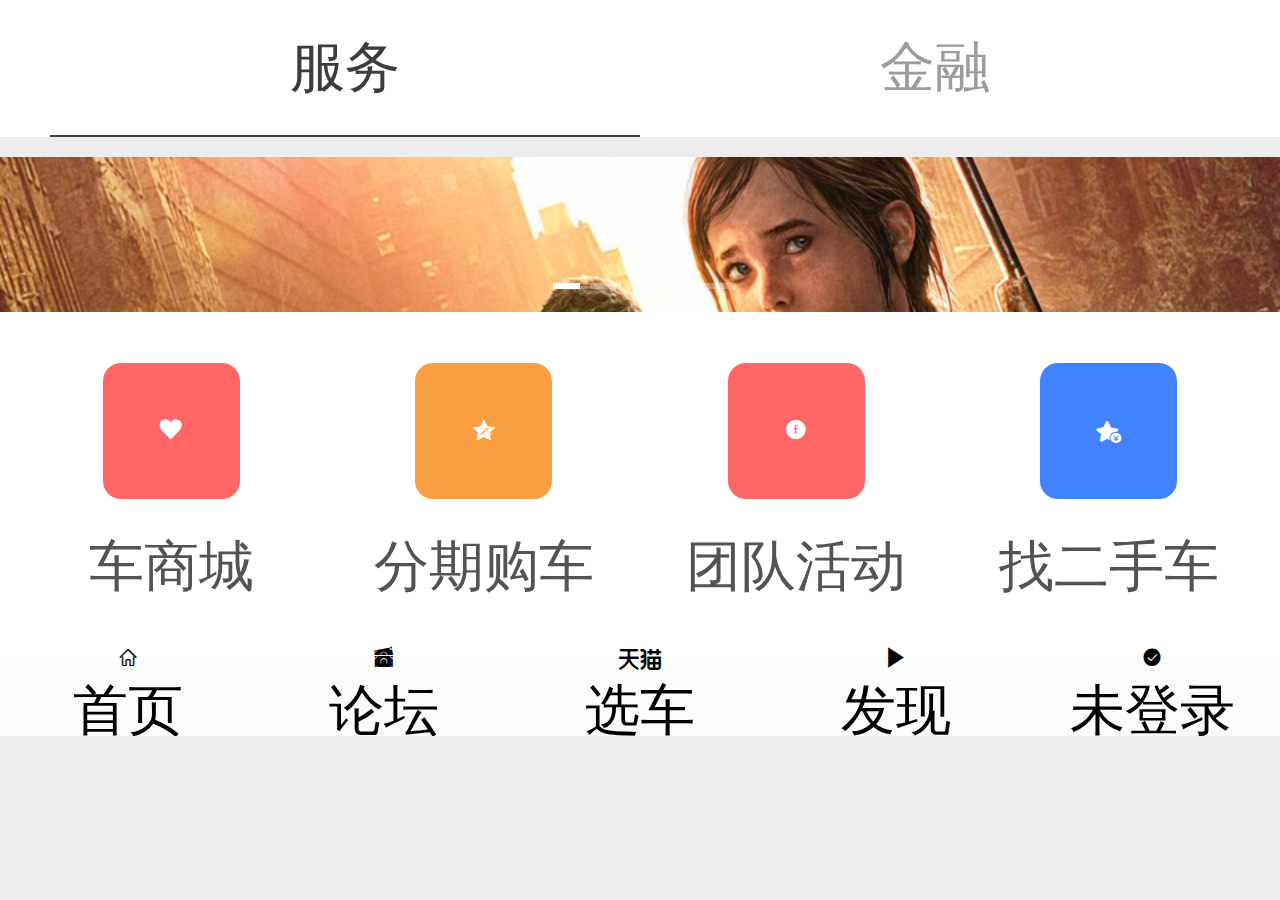
<file: index.html>
<!DOCTYPE html>
<html lang="en">
<head>
    <meta charset="UTF-8" />
    <title>Document</title>
    <meta name="viewport" content="width=device-width, initial-scale=1.0, maximum-scale=1.0, user-scalable=0">
    <meta http-equiv="X-UA-Compatible" content="IE=edge,chrome=1" >
    <meta name="format-detection" content="telephone=no,email=no,adress=no">
    <link rel="stylesheet" href="Content/css/style.css">
    <link rel="stylesheet" href="Content/fonts/iconfont.css">
    <link rel="stylesheet" href="Content/css/swiper-3.3.1.min.css">
</head>
<body ng-app="myApp">
<div class="wrap" ng-controller="tabController">
    <nav>
        <p class="active" ui-sref="all">
            服务
        </p>
        <p ui-sref="out">
            金融
        </p>
    </nav>
        <section>
            <tab><ui-view></ui-view></tab>
        </section>
    <footer>
        <a>
            <i class="icon iconfont icon-shouye"></i>
            <span>首页</span>
        </a>
        <a>
            <i class="icon iconfont icon-qiaquan"></i>
            <span>论坛</span>
        </a>
        <a>
            <i class="icon iconfont icon-tianmao"></i>
            <span>选车</span>
        </a>
        <a>
            <i class="icon iconfont icon-weibiaoti102"></i>
            <span>发现</span>
        </a>
        <a>
            <i class="icon iconfont icon-yibangding"></i>
            <span>未登录</span>
        </a>
    </footer>
</div>
<script src="Script/jquery-1.8.3.min.js"></script>
<script src="Script/angular.js"></script>
<script src="Script/angular-ui-router.js"></script>
<script src="Script/swiper-3.3.1.min.js"></script>
<script src="Script/zepto.min.js"></script>
<script src="Script/iscroll5.js"></script>

<script src="App/app.js"></script>

<script src="App/Servers/baseServer.js"></script>
<script src="App/Servers/tabServer.js"></script>
<script src="App/Controllers/tabcontroller.js"></script>
<script src="App/Directives/tabdirective.js"></script>
<script>
    (function(doc,win){
        var docW=doc.documentElement.clientWidth;
        doc.documentElement.style.fontSize=docW/375*50+"px";
    })(document,window);
</script>
</body>
</html>
</file>
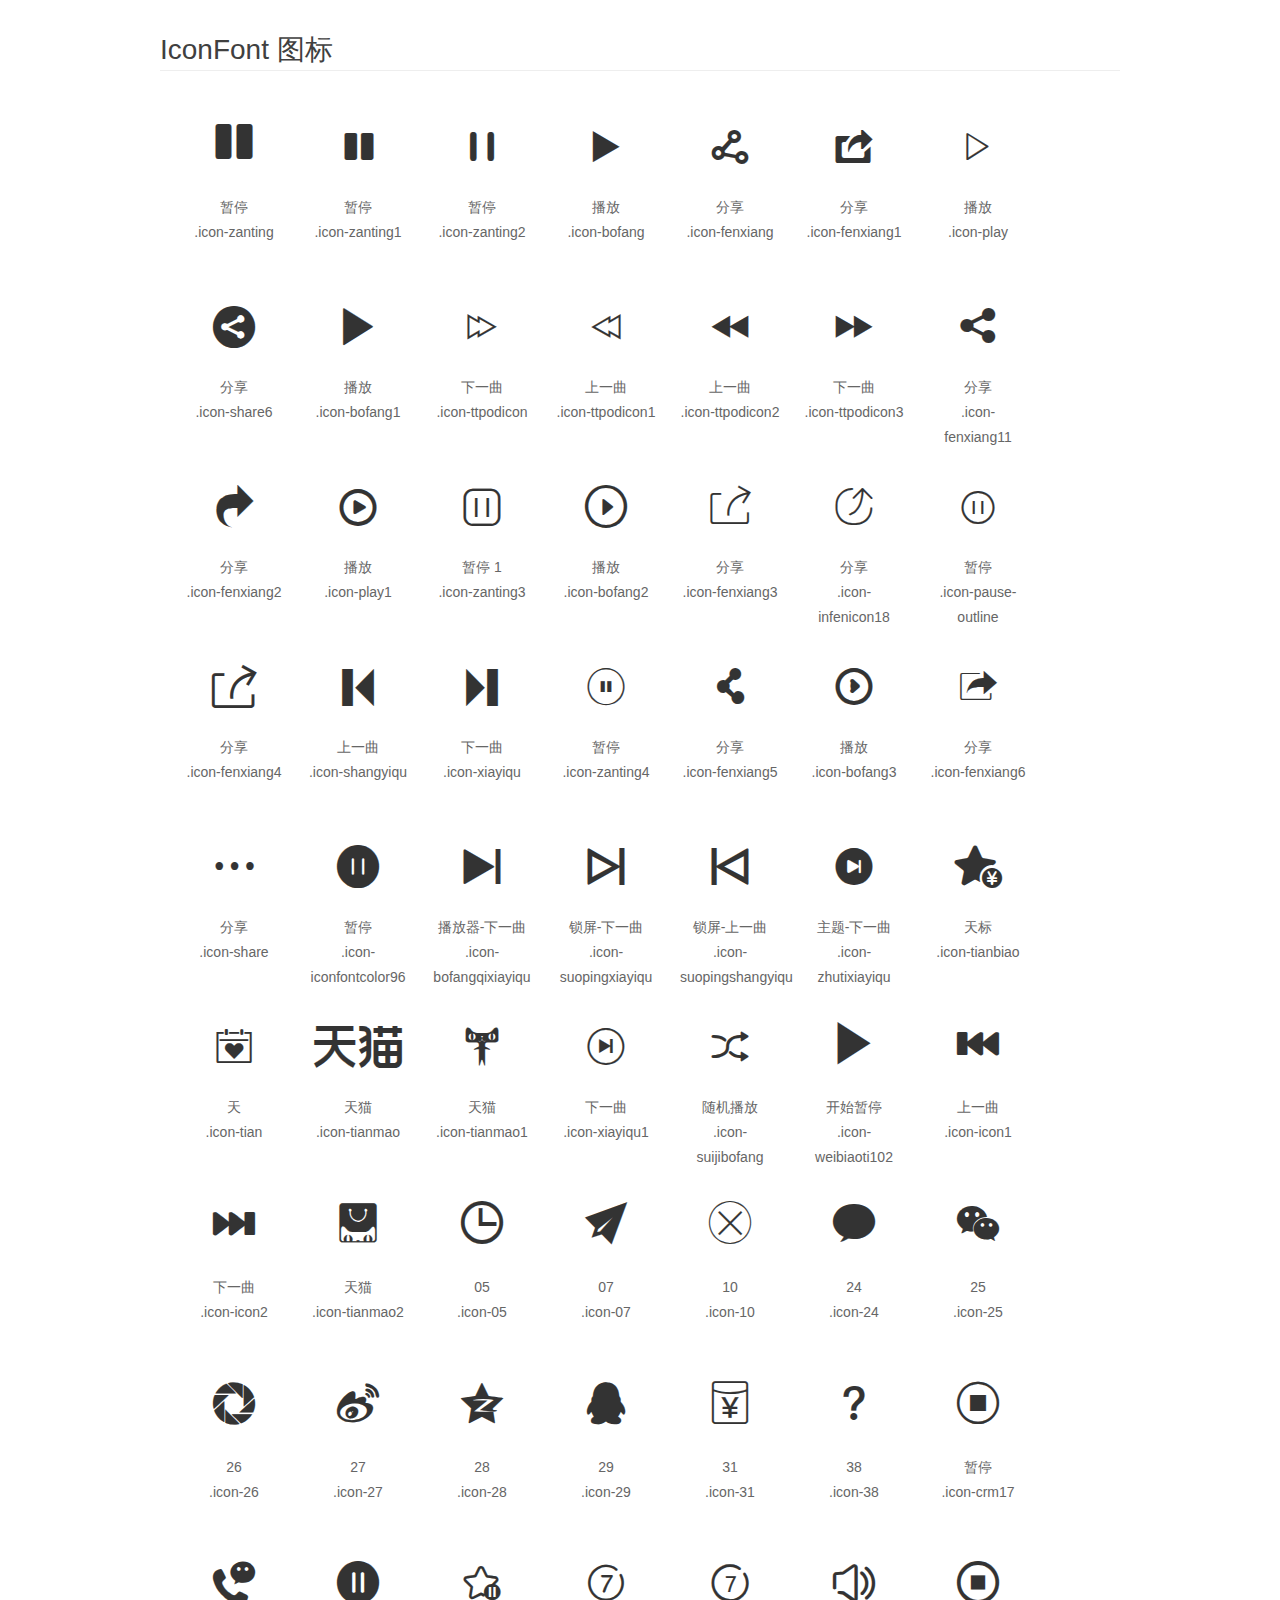
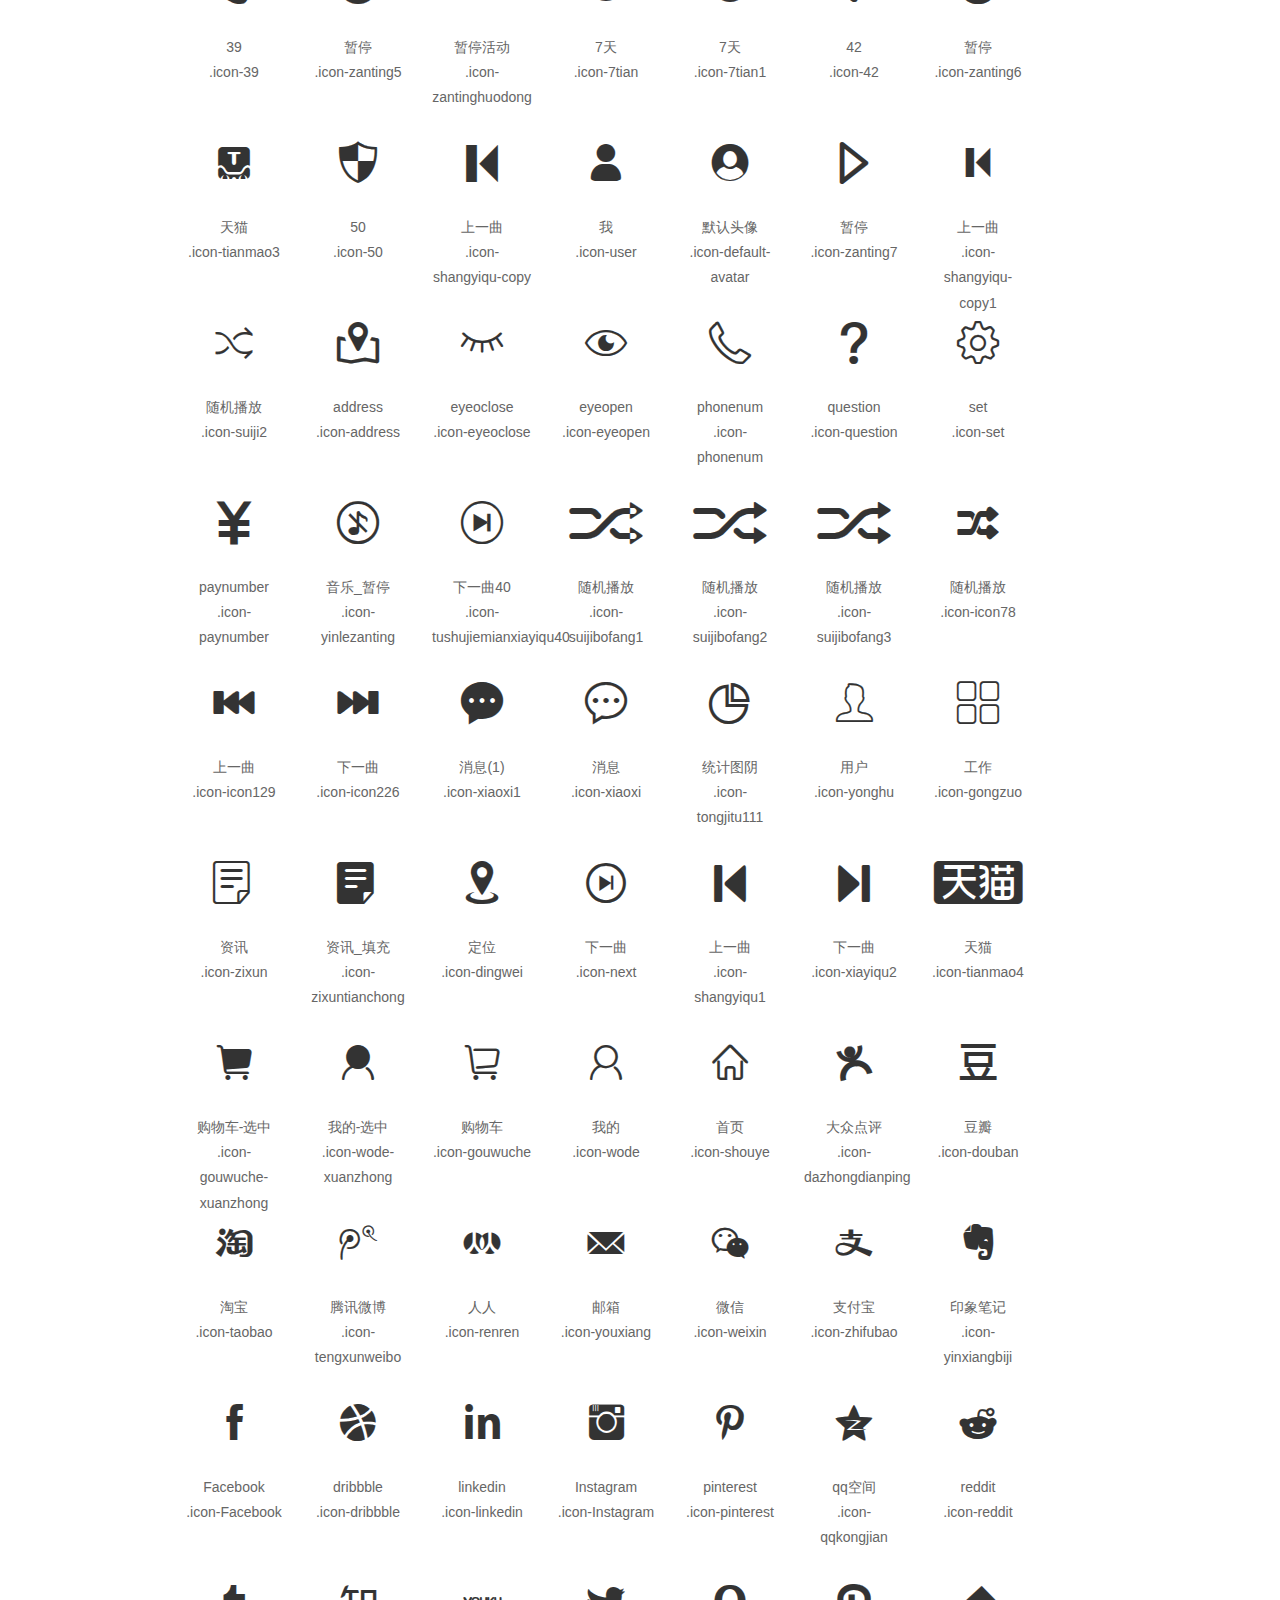
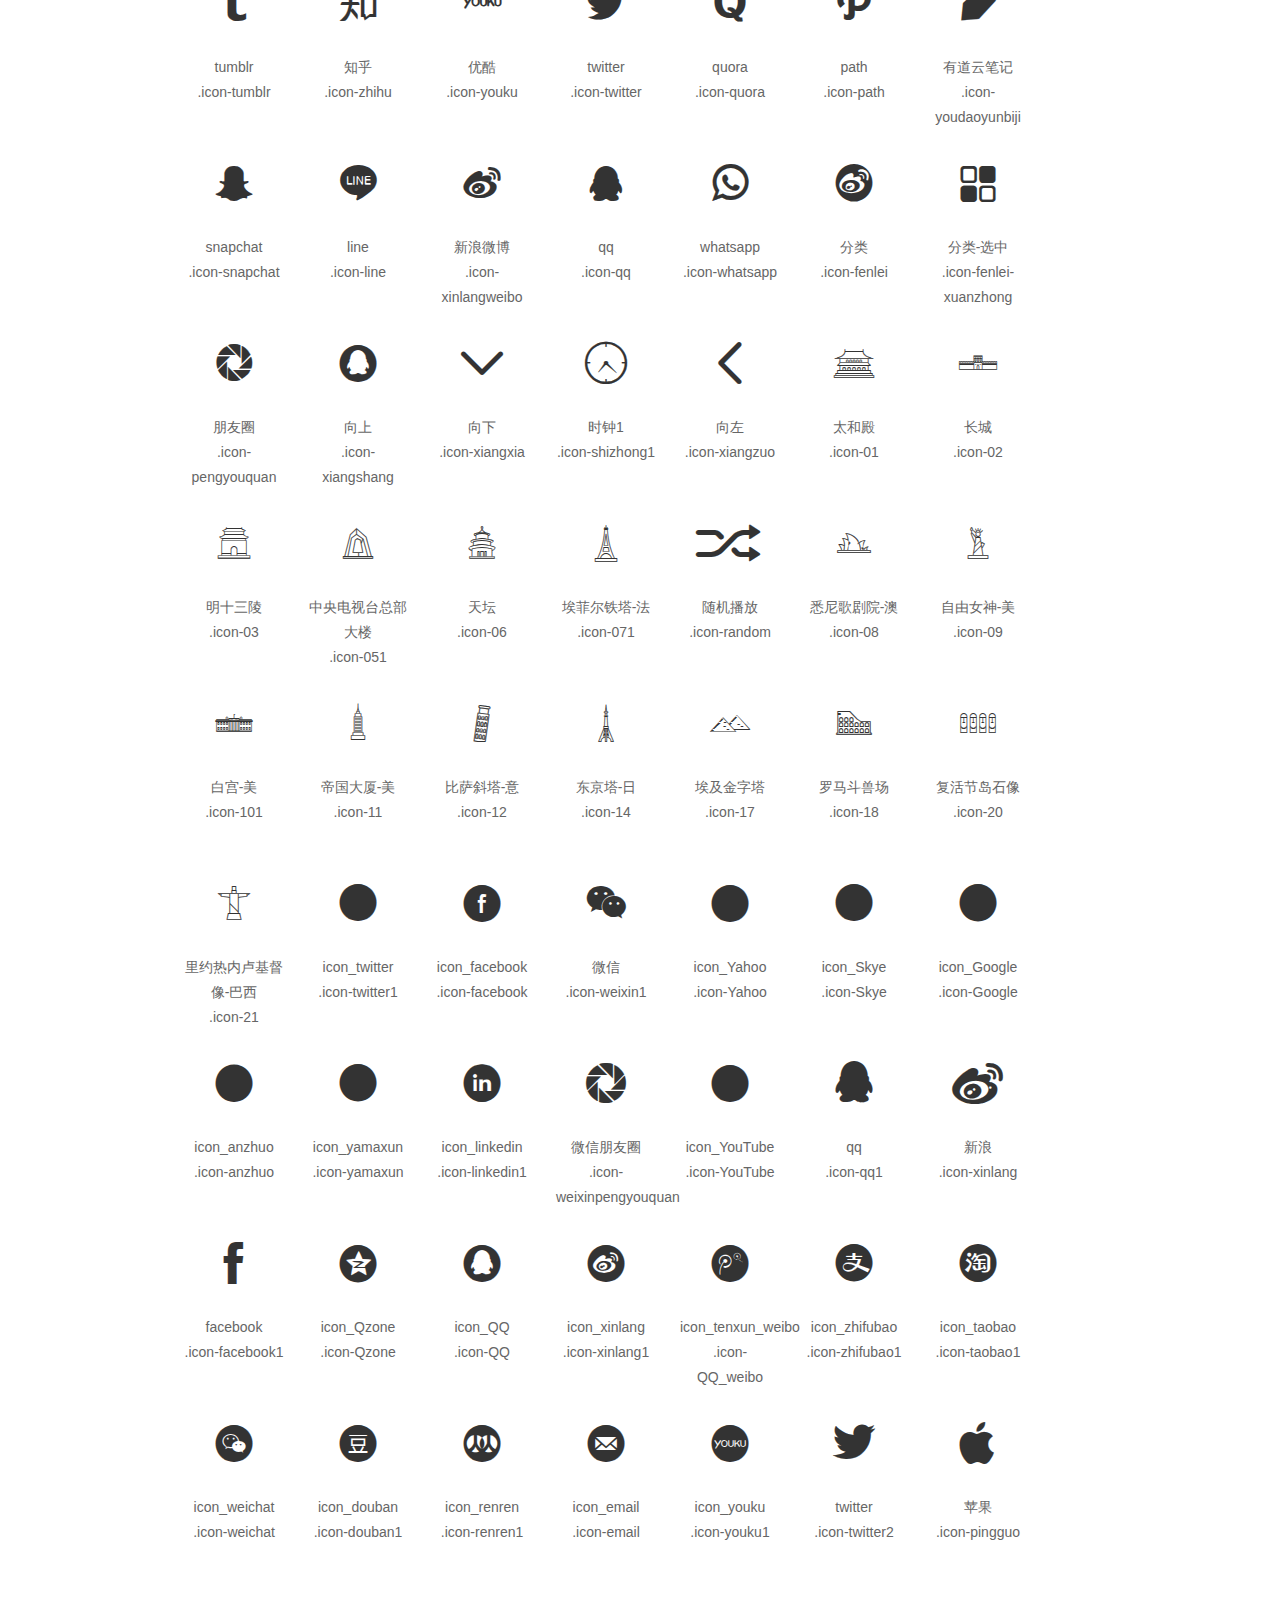
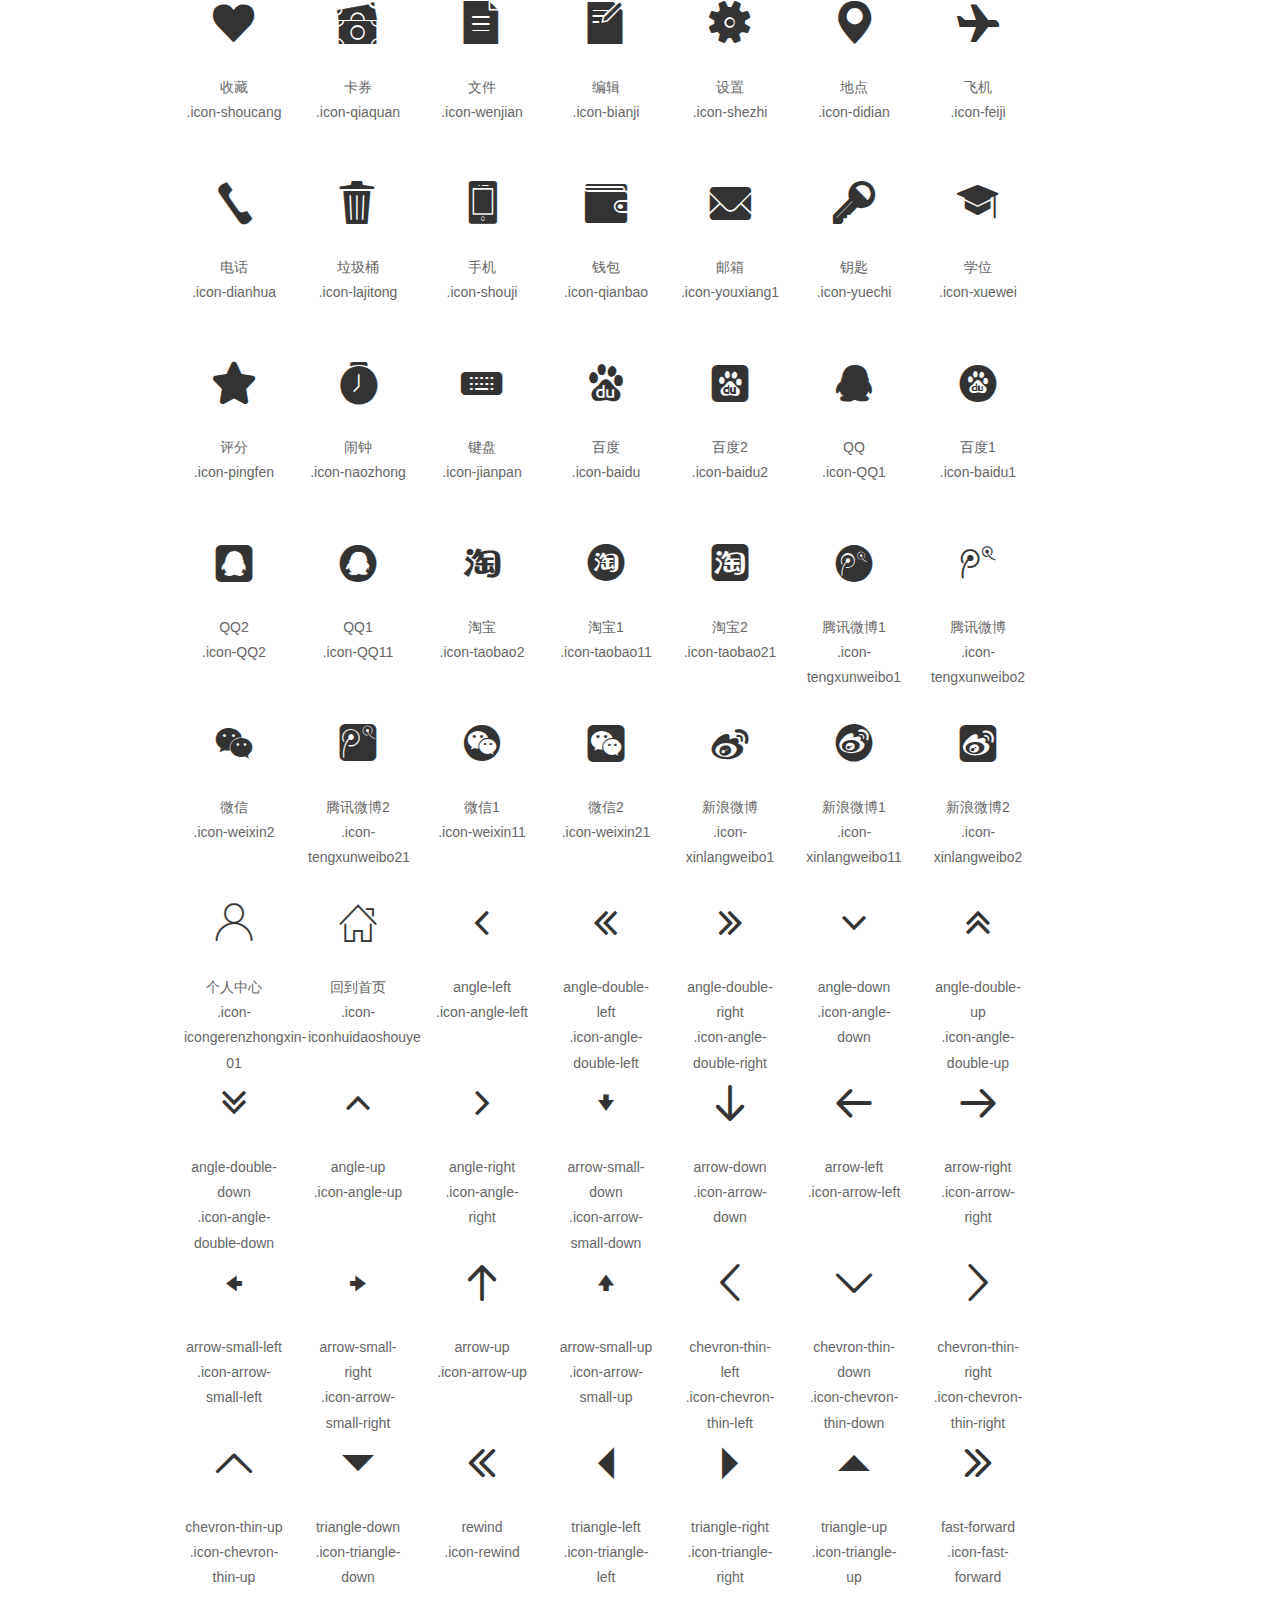
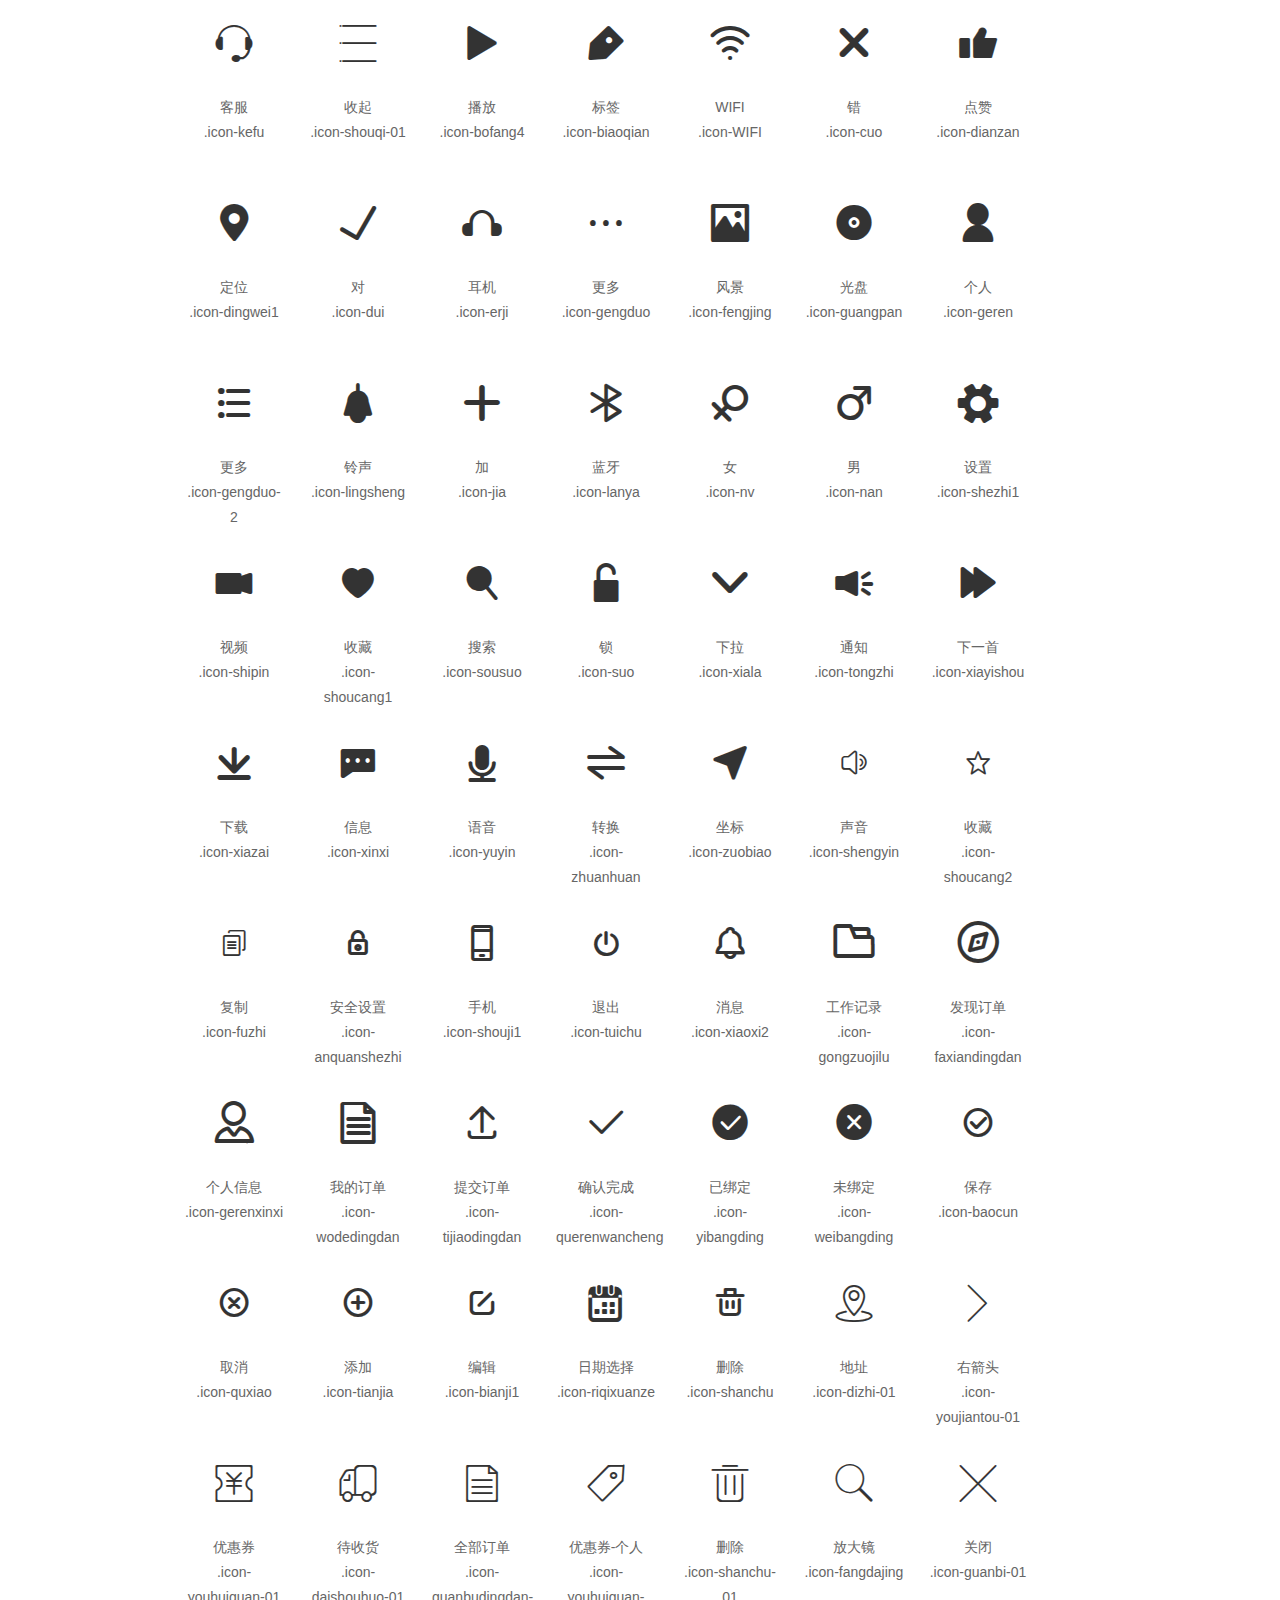
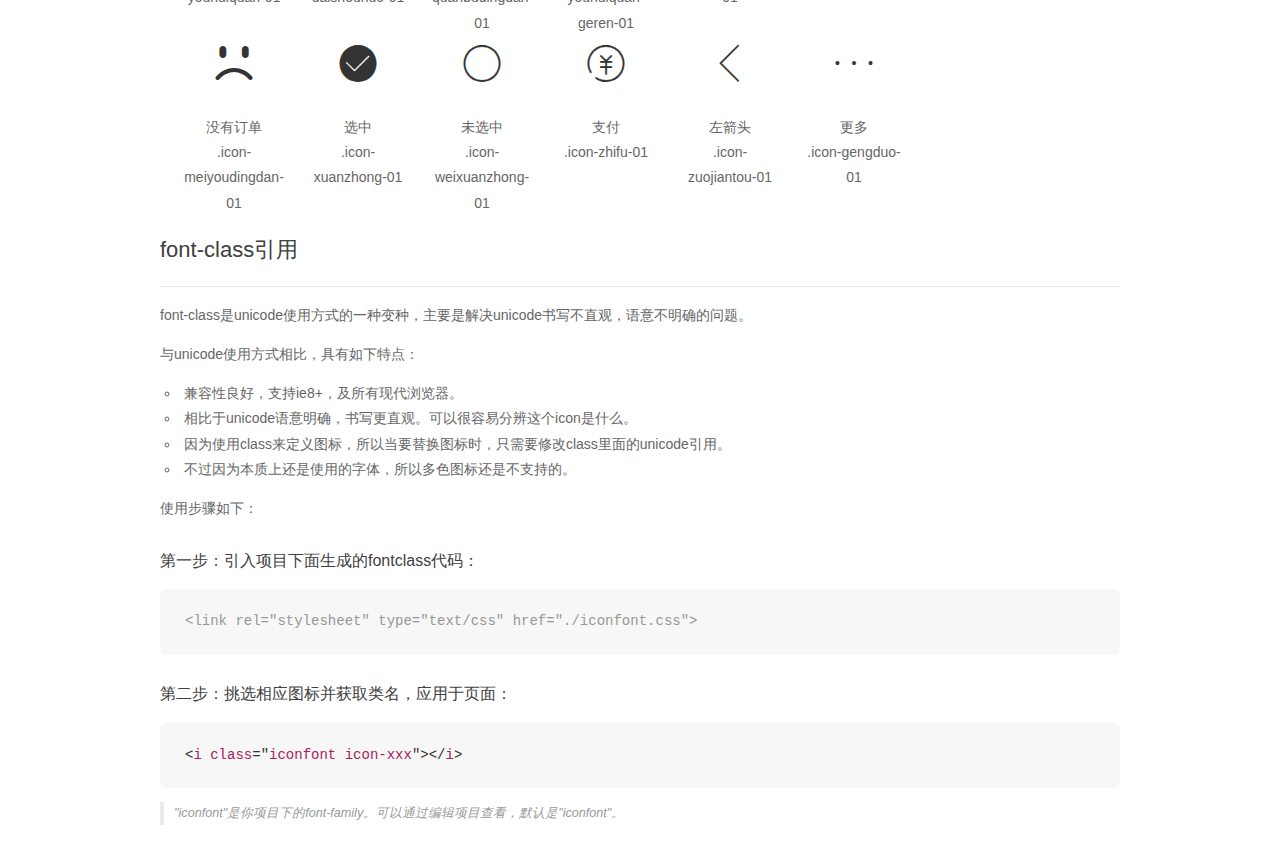
<file: Content/fonts/demo_fontclass.html>
<!DOCTYPE html>
<html>
<head>
    <meta charset="utf-8"/>
    <title>IconFont</title>
    <link rel="stylesheet" href="demo.css">
    <link rel="stylesheet" href="iconfont.css">
</head>
<body>
    <div class="main markdown">
        <h1>IconFont 图标</h1>
        <ul class="icon_lists clear">
            
                <li>
                <i class="icon iconfont icon-zanting"></i>
                    <div class="name">暂停</div>
                    <div class="fontclass">.icon-zanting</div>
                </li>
            
                <li>
                <i class="icon iconfont icon-zanting1"></i>
                    <div class="name">暂停</div>
                    <div class="fontclass">.icon-zanting1</div>
                </li>
            
                <li>
                <i class="icon iconfont icon-zanting2"></i>
                    <div class="name">暂停</div>
                    <div class="fontclass">.icon-zanting2</div>
                </li>
            
                <li>
                <i class="icon iconfont icon-bofang"></i>
                    <div class="name">播放</div>
                    <div class="fontclass">.icon-bofang</div>
                </li>
            
                <li>
                <i class="icon iconfont icon-fenxiang"></i>
                    <div class="name">分享</div>
                    <div class="fontclass">.icon-fenxiang</div>
                </li>
            
                <li>
                <i class="icon iconfont icon-fenxiang1"></i>
                    <div class="name">分享</div>
                    <div class="fontclass">.icon-fenxiang1</div>
                </li>
            
                <li>
                <i class="icon iconfont icon-play"></i>
                    <div class="name">播放</div>
                    <div class="fontclass">.icon-play</div>
                </li>
            
                <li>
                <i class="icon iconfont icon-share6"></i>
                    <div class="name">分享</div>
                    <div class="fontclass">.icon-share6</div>
                </li>
            
                <li>
                <i class="icon iconfont icon-bofang1"></i>
                    <div class="name">播放</div>
                    <div class="fontclass">.icon-bofang1</div>
                </li>
            
                <li>
                <i class="icon iconfont icon-ttpodicon"></i>
                    <div class="name">下一曲</div>
                    <div class="fontclass">.icon-ttpodicon</div>
                </li>
            
                <li>
                <i class="icon iconfont icon-ttpodicon1"></i>
                    <div class="name">上一曲</div>
                    <div class="fontclass">.icon-ttpodicon1</div>
                </li>
            
                <li>
                <i class="icon iconfont icon-ttpodicon2"></i>
                    <div class="name">上一曲</div>
                    <div class="fontclass">.icon-ttpodicon2</div>
                </li>
            
                <li>
                <i class="icon iconfont icon-ttpodicon3"></i>
                    <div class="name">下一曲</div>
                    <div class="fontclass">.icon-ttpodicon3</div>
                </li>
            
                <li>
                <i class="icon iconfont icon-fenxiang11"></i>
                    <div class="name">分享</div>
                    <div class="fontclass">.icon-fenxiang11</div>
                </li>
            
                <li>
                <i class="icon iconfont icon-fenxiang2"></i>
                    <div class="name">分享</div>
                    <div class="fontclass">.icon-fenxiang2</div>
                </li>
            
                <li>
                <i class="icon iconfont icon-play1"></i>
                    <div class="name">播放</div>
                    <div class="fontclass">.icon-play1</div>
                </li>
            
                <li>
                <i class="icon iconfont icon-zanting3"></i>
                    <div class="name">暂停 1</div>
                    <div class="fontclass">.icon-zanting3</div>
                </li>
            
                <li>
                <i class="icon iconfont icon-bofang2"></i>
                    <div class="name">播放</div>
                    <div class="fontclass">.icon-bofang2</div>
                </li>
            
                <li>
                <i class="icon iconfont icon-fenxiang3"></i>
                    <div class="name">分享</div>
                    <div class="fontclass">.icon-fenxiang3</div>
                </li>
            
                <li>
                <i class="icon iconfont icon-infenicon18"></i>
                    <div class="name">分享</div>
                    <div class="fontclass">.icon-infenicon18</div>
                </li>
            
                <li>
                <i class="icon iconfont icon-pause-outline"></i>
                    <div class="name">暂停</div>
                    <div class="fontclass">.icon-pause-outline</div>
                </li>
            
                <li>
                <i class="icon iconfont icon-fenxiang4"></i>
                    <div class="name">分享</div>
                    <div class="fontclass">.icon-fenxiang4</div>
                </li>
            
                <li>
                <i class="icon iconfont icon-shangyiqu"></i>
                    <div class="name">上一曲</div>
                    <div class="fontclass">.icon-shangyiqu</div>
                </li>
            
                <li>
                <i class="icon iconfont icon-xiayiqu"></i>
                    <div class="name">下一曲</div>
                    <div class="fontclass">.icon-xiayiqu</div>
                </li>
            
                <li>
                <i class="icon iconfont icon-zanting4"></i>
                    <div class="name">暂停</div>
                    <div class="fontclass">.icon-zanting4</div>
                </li>
            
                <li>
                <i class="icon iconfont icon-fenxiang5"></i>
                    <div class="name">分享</div>
                    <div class="fontclass">.icon-fenxiang5</div>
                </li>
            
                <li>
                <i class="icon iconfont icon-bofang3"></i>
                    <div class="name">播放</div>
                    <div class="fontclass">.icon-bofang3</div>
                </li>
            
                <li>
                <i class="icon iconfont icon-fenxiang6"></i>
                    <div class="name">分享</div>
                    <div class="fontclass">.icon-fenxiang6</div>
                </li>
            
                <li>
                <i class="icon iconfont icon-share"></i>
                    <div class="name">分享</div>
                    <div class="fontclass">.icon-share</div>
                </li>
            
                <li>
                <i class="icon iconfont icon-iconfontcolor96"></i>
                    <div class="name">暂停</div>
                    <div class="fontclass">.icon-iconfontcolor96</div>
                </li>
            
                <li>
                <i class="icon iconfont icon-bofangqixiayiqu"></i>
                    <div class="name">播放器-下一曲</div>
                    <div class="fontclass">.icon-bofangqixiayiqu</div>
                </li>
            
                <li>
                <i class="icon iconfont icon-suopingxiayiqu"></i>
                    <div class="name">锁屏-下一曲</div>
                    <div class="fontclass">.icon-suopingxiayiqu</div>
                </li>
            
                <li>
                <i class="icon iconfont icon-suopingshangyiqu"></i>
                    <div class="name">锁屏-上一曲</div>
                    <div class="fontclass">.icon-suopingshangyiqu</div>
                </li>
            
                <li>
                <i class="icon iconfont icon-zhutixiayiqu"></i>
                    <div class="name">主题-下一曲</div>
                    <div class="fontclass">.icon-zhutixiayiqu</div>
                </li>
            
                <li>
                <i class="icon iconfont icon-tianbiao"></i>
                    <div class="name">天标</div>
                    <div class="fontclass">.icon-tianbiao</div>
                </li>
            
                <li>
                <i class="icon iconfont icon-tian"></i>
                    <div class="name">天</div>
                    <div class="fontclass">.icon-tian</div>
                </li>
            
                <li>
                <i class="icon iconfont icon-tianmao"></i>
                    <div class="name">天猫</div>
                    <div class="fontclass">.icon-tianmao</div>
                </li>
            
                <li>
                <i class="icon iconfont icon-tianmao1"></i>
                    <div class="name">天猫</div>
                    <div class="fontclass">.icon-tianmao1</div>
                </li>
            
                <li>
                <i class="icon iconfont icon-xiayiqu1"></i>
                    <div class="name">下一曲</div>
                    <div class="fontclass">.icon-xiayiqu1</div>
                </li>
            
                <li>
                <i class="icon iconfont icon-suijibofang"></i>
                    <div class="name">随机播放</div>
                    <div class="fontclass">.icon-suijibofang</div>
                </li>
            
                <li>
                <i class="icon iconfont icon-weibiaoti102"></i>
                    <div class="name">开始暂停</div>
                    <div class="fontclass">.icon-weibiaoti102</div>
                </li>
            
                <li>
                <i class="icon iconfont icon-icon1"></i>
                    <div class="name">上一曲</div>
                    <div class="fontclass">.icon-icon1</div>
                </li>
            
                <li>
                <i class="icon iconfont icon-icon2"></i>
                    <div class="name">下一曲</div>
                    <div class="fontclass">.icon-icon2</div>
                </li>
            
                <li>
                <i class="icon iconfont icon-tianmao2"></i>
                    <div class="name">天猫</div>
                    <div class="fontclass">.icon-tianmao2</div>
                </li>
            
                <li>
                <i class="icon iconfont icon-05"></i>
                    <div class="name">05</div>
                    <div class="fontclass">.icon-05</div>
                </li>
            
                <li>
                <i class="icon iconfont icon-07"></i>
                    <div class="name">07</div>
                    <div class="fontclass">.icon-07</div>
                </li>
            
                <li>
                <i class="icon iconfont icon-10"></i>
                    <div class="name">10</div>
                    <div class="fontclass">.icon-10</div>
                </li>
            
                <li>
                <i class="icon iconfont icon-24"></i>
                    <div class="name">24</div>
                    <div class="fontclass">.icon-24</div>
                </li>
            
                <li>
                <i class="icon iconfont icon-25"></i>
                    <div class="name">25</div>
                    <div class="fontclass">.icon-25</div>
                </li>
            
                <li>
                <i class="icon iconfont icon-26"></i>
                    <div class="name">26</div>
                    <div class="fontclass">.icon-26</div>
                </li>
            
                <li>
                <i class="icon iconfont icon-27"></i>
                    <div class="name">27</div>
                    <div class="fontclass">.icon-27</div>
                </li>
            
                <li>
                <i class="icon iconfont icon-28"></i>
                    <div class="name">28</div>
                    <div class="fontclass">.icon-28</div>
                </li>
            
                <li>
                <i class="icon iconfont icon-29"></i>
                    <div class="name">29</div>
                    <div class="fontclass">.icon-29</div>
                </li>
            
                <li>
                <i class="icon iconfont icon-31"></i>
                    <div class="name">31</div>
                    <div class="fontclass">.icon-31</div>
                </li>
            
                <li>
                <i class="icon iconfont icon-38"></i>
                    <div class="name">38</div>
                    <div class="fontclass">.icon-38</div>
                </li>
            
                <li>
                <i class="icon iconfont icon-crm17"></i>
                    <div class="name">暂停</div>
                    <div class="fontclass">.icon-crm17</div>
                </li>
            
                <li>
                <i class="icon iconfont icon-39"></i>
                    <div class="name">39</div>
                    <div class="fontclass">.icon-39</div>
                </li>
            
                <li>
                <i class="icon iconfont icon-zanting5"></i>
                    <div class="name">暂停</div>
                    <div class="fontclass">.icon-zanting5</div>
                </li>
            
                <li>
                <i class="icon iconfont icon-zantinghuodong"></i>
                    <div class="name">暂停活动</div>
                    <div class="fontclass">.icon-zantinghuodong</div>
                </li>
            
                <li>
                <i class="icon iconfont icon-7tian"></i>
                    <div class="name">7天</div>
                    <div class="fontclass">.icon-7tian</div>
                </li>
            
                <li>
                <i class="icon iconfont icon-7tian1"></i>
                    <div class="name">7天</div>
                    <div class="fontclass">.icon-7tian1</div>
                </li>
            
                <li>
                <i class="icon iconfont icon-42"></i>
                    <div class="name">42</div>
                    <div class="fontclass">.icon-42</div>
                </li>
            
                <li>
                <i class="icon iconfont icon-zanting6"></i>
                    <div class="name">暂停</div>
                    <div class="fontclass">.icon-zanting6</div>
                </li>
            
                <li>
                <i class="icon iconfont icon-tianmao3"></i>
                    <div class="name">天猫</div>
                    <div class="fontclass">.icon-tianmao3</div>
                </li>
            
                <li>
                <i class="icon iconfont icon-50"></i>
                    <div class="name">50</div>
                    <div class="fontclass">.icon-50</div>
                </li>
            
                <li>
                <i class="icon iconfont icon-shangyiqu-copy"></i>
                    <div class="name">上一曲</div>
                    <div class="fontclass">.icon-shangyiqu-copy</div>
                </li>
            
                <li>
                <i class="icon iconfont icon-user"></i>
                    <div class="name">我</div>
                    <div class="fontclass">.icon-user</div>
                </li>
            
                <li>
                <i class="icon iconfont icon-default-avatar"></i>
                    <div class="name">默认头像</div>
                    <div class="fontclass">.icon-default-avatar</div>
                </li>
            
                <li>
                <i class="icon iconfont icon-zanting7"></i>
                    <div class="name">暂停</div>
                    <div class="fontclass">.icon-zanting7</div>
                </li>
            
                <li>
                <i class="icon iconfont icon-shangyiqu-copy1"></i>
                    <div class="name">上一曲</div>
                    <div class="fontclass">.icon-shangyiqu-copy1</div>
                </li>
            
                <li>
                <i class="icon iconfont icon-suiji2"></i>
                    <div class="name">随机播放</div>
                    <div class="fontclass">.icon-suiji2</div>
                </li>
            
                <li>
                <i class="icon iconfont icon-address"></i>
                    <div class="name">address</div>
                    <div class="fontclass">.icon-address</div>
                </li>
            
                <li>
                <i class="icon iconfont icon-eyeoclose"></i>
                    <div class="name">eyeoclose</div>
                    <div class="fontclass">.icon-eyeoclose</div>
                </li>
            
                <li>
                <i class="icon iconfont icon-eyeopen"></i>
                    <div class="name">eyeopen</div>
                    <div class="fontclass">.icon-eyeopen</div>
                </li>
            
                <li>
                <i class="icon iconfont icon-phonenum"></i>
                    <div class="name">phonenum</div>
                    <div class="fontclass">.icon-phonenum</div>
                </li>
            
                <li>
                <i class="icon iconfont icon-question"></i>
                    <div class="name">question</div>
                    <div class="fontclass">.icon-question</div>
                </li>
            
                <li>
                <i class="icon iconfont icon-set"></i>
                    <div class="name">set</div>
                    <div class="fontclass">.icon-set</div>
                </li>
            
                <li>
                <i class="icon iconfont icon-paynumber"></i>
                    <div class="name">paynumber</div>
                    <div class="fontclass">.icon-paynumber</div>
                </li>
            
                <li>
                <i class="icon iconfont icon-yinlezanting"></i>
                    <div class="name">音乐_暂停</div>
                    <div class="fontclass">.icon-yinlezanting</div>
                </li>
            
                <li>
                <i class="icon iconfont icon-tushujiemianxiayiqu40"></i>
                    <div class="name">下一曲40</div>
                    <div class="fontclass">.icon-tushujiemianxiayiqu40</div>
                </li>
            
                <li>
                <i class="icon iconfont icon-suijibofang1"></i>
                    <div class="name">随机播放</div>
                    <div class="fontclass">.icon-suijibofang1</div>
                </li>
            
                <li>
                <i class="icon iconfont icon-suijibofang2"></i>
                    <div class="name">随机播放</div>
                    <div class="fontclass">.icon-suijibofang2</div>
                </li>
            
                <li>
                <i class="icon iconfont icon-suijibofang3"></i>
                    <div class="name">随机播放</div>
                    <div class="fontclass">.icon-suijibofang3</div>
                </li>
            
                <li>
                <i class="icon iconfont icon-icon78"></i>
                    <div class="name">随机播放</div>
                    <div class="fontclass">.icon-icon78</div>
                </li>
            
                <li>
                <i class="icon iconfont icon-icon129"></i>
                    <div class="name">上一曲</div>
                    <div class="fontclass">.icon-icon129</div>
                </li>
            
                <li>
                <i class="icon iconfont icon-icon226"></i>
                    <div class="name">下一曲</div>
                    <div class="fontclass">.icon-icon226</div>
                </li>
            
                <li>
                <i class="icon iconfont icon-xiaoxi1"></i>
                    <div class="name">消息(1)</div>
                    <div class="fontclass">.icon-xiaoxi1</div>
                </li>
            
                <li>
                <i class="icon iconfont icon-xiaoxi"></i>
                    <div class="name">消息</div>
                    <div class="fontclass">.icon-xiaoxi</div>
                </li>
            
                <li>
                <i class="icon iconfont icon-tongjitu111"></i>
                    <div class="name">统计图阴</div>
                    <div class="fontclass">.icon-tongjitu111</div>
                </li>
            
                <li>
                <i class="icon iconfont icon-yonghu"></i>
                    <div class="name">用户</div>
                    <div class="fontclass">.icon-yonghu</div>
                </li>
            
                <li>
                <i class="icon iconfont icon-gongzuo"></i>
                    <div class="name">工作</div>
                    <div class="fontclass">.icon-gongzuo</div>
                </li>
            
                <li>
                <i class="icon iconfont icon-zixun"></i>
                    <div class="name">资讯</div>
                    <div class="fontclass">.icon-zixun</div>
                </li>
            
                <li>
                <i class="icon iconfont icon-zixuntianchong"></i>
                    <div class="name">资讯_填充</div>
                    <div class="fontclass">.icon-zixuntianchong</div>
                </li>
            
                <li>
                <i class="icon iconfont icon-dingwei"></i>
                    <div class="name">定位</div>
                    <div class="fontclass">.icon-dingwei</div>
                </li>
            
                <li>
                <i class="icon iconfont icon-next"></i>
                    <div class="name">下一曲</div>
                    <div class="fontclass">.icon-next</div>
                </li>
            
                <li>
                <i class="icon iconfont icon-shangyiqu1"></i>
                    <div class="name">上一曲</div>
                    <div class="fontclass">.icon-shangyiqu1</div>
                </li>
            
                <li>
                <i class="icon iconfont icon-xiayiqu2"></i>
                    <div class="name">下一曲</div>
                    <div class="fontclass">.icon-xiayiqu2</div>
                </li>
            
                <li>
                <i class="icon iconfont icon-tianmao4"></i>
                    <div class="name">天猫</div>
                    <div class="fontclass">.icon-tianmao4</div>
                </li>
            
                <li>
                <i class="icon iconfont icon-gouwuche-xuanzhong"></i>
                    <div class="name">购物车-选中</div>
                    <div class="fontclass">.icon-gouwuche-xuanzhong</div>
                </li>
            
                <li>
                <i class="icon iconfont icon-wode-xuanzhong"></i>
                    <div class="name">我的-选中</div>
                    <div class="fontclass">.icon-wode-xuanzhong</div>
                </li>
            
                <li>
                <i class="icon iconfont icon-gouwuche"></i>
                    <div class="name">购物车</div>
                    <div class="fontclass">.icon-gouwuche</div>
                </li>
            
                <li>
                <i class="icon iconfont icon-wode"></i>
                    <div class="name">我的</div>
                    <div class="fontclass">.icon-wode</div>
                </li>
            
                <li>
                <i class="icon iconfont icon-shouye"></i>
                    <div class="name">首页</div>
                    <div class="fontclass">.icon-shouye</div>
                </li>
            
                <li>
                <i class="icon iconfont icon-dazhongdianping"></i>
                    <div class="name">大众点评</div>
                    <div class="fontclass">.icon-dazhongdianping</div>
                </li>
            
                <li>
                <i class="icon iconfont icon-douban"></i>
                    <div class="name">豆瓣</div>
                    <div class="fontclass">.icon-douban</div>
                </li>
            
                <li>
                <i class="icon iconfont icon-taobao"></i>
                    <div class="name">淘宝</div>
                    <div class="fontclass">.icon-taobao</div>
                </li>
            
                <li>
                <i class="icon iconfont icon-tengxunweibo"></i>
                    <div class="name">腾讯微博</div>
                    <div class="fontclass">.icon-tengxunweibo</div>
                </li>
            
                <li>
                <i class="icon iconfont icon-renren"></i>
                    <div class="name">人人</div>
                    <div class="fontclass">.icon-renren</div>
                </li>
            
                <li>
                <i class="icon iconfont icon-youxiang"></i>
                    <div class="name">邮箱</div>
                    <div class="fontclass">.icon-youxiang</div>
                </li>
            
                <li>
                <i class="icon iconfont icon-weixin"></i>
                    <div class="name">微信</div>
                    <div class="fontclass">.icon-weixin</div>
                </li>
            
                <li>
                <i class="icon iconfont icon-zhifubao"></i>
                    <div class="name">支付宝</div>
                    <div class="fontclass">.icon-zhifubao</div>
                </li>
            
                <li>
                <i class="icon iconfont icon-yinxiangbiji"></i>
                    <div class="name">印象笔记</div>
                    <div class="fontclass">.icon-yinxiangbiji</div>
                </li>
            
                <li>
                <i class="icon iconfont icon-Facebook"></i>
                    <div class="name">Facebook</div>
                    <div class="fontclass">.icon-Facebook</div>
                </li>
            
                <li>
                <i class="icon iconfont icon-dribbble"></i>
                    <div class="name">dribbble</div>
                    <div class="fontclass">.icon-dribbble</div>
                </li>
            
                <li>
                <i class="icon iconfont icon-linkedin"></i>
                    <div class="name">linkedin</div>
                    <div class="fontclass">.icon-linkedin</div>
                </li>
            
                <li>
                <i class="icon iconfont icon-Instagram"></i>
                    <div class="name">Instagram</div>
                    <div class="fontclass">.icon-Instagram</div>
                </li>
            
                <li>
                <i class="icon iconfont icon-pinterest"></i>
                    <div class="name">pinterest</div>
                    <div class="fontclass">.icon-pinterest</div>
                </li>
            
                <li>
                <i class="icon iconfont icon-qqkongjian"></i>
                    <div class="name">qq空间</div>
                    <div class="fontclass">.icon-qqkongjian</div>
                </li>
            
                <li>
                <i class="icon iconfont icon-reddit"></i>
                    <div class="name">reddit</div>
                    <div class="fontclass">.icon-reddit</div>
                </li>
            
                <li>
                <i class="icon iconfont icon-tumblr"></i>
                    <div class="name">tumblr</div>
                    <div class="fontclass">.icon-tumblr</div>
                </li>
            
                <li>
                <i class="icon iconfont icon-zhihu"></i>
                    <div class="name">知乎</div>
                    <div class="fontclass">.icon-zhihu</div>
                </li>
            
                <li>
                <i class="icon iconfont icon-youku"></i>
                    <div class="name">优酷</div>
                    <div class="fontclass">.icon-youku</div>
                </li>
            
                <li>
                <i class="icon iconfont icon-twitter"></i>
                    <div class="name">twitter</div>
                    <div class="fontclass">.icon-twitter</div>
                </li>
            
                <li>
                <i class="icon iconfont icon-quora"></i>
                    <div class="name">quora</div>
                    <div class="fontclass">.icon-quora</div>
                </li>
            
                <li>
                <i class="icon iconfont icon-path"></i>
                    <div class="name">path</div>
                    <div class="fontclass">.icon-path</div>
                </li>
            
                <li>
                <i class="icon iconfont icon-youdaoyunbiji"></i>
                    <div class="name">有道云笔记</div>
                    <div class="fontclass">.icon-youdaoyunbiji</div>
                </li>
            
                <li>
                <i class="icon iconfont icon-snapchat"></i>
                    <div class="name">snapchat</div>
                    <div class="fontclass">.icon-snapchat</div>
                </li>
            
                <li>
                <i class="icon iconfont icon-line"></i>
                    <div class="name">line</div>
                    <div class="fontclass">.icon-line</div>
                </li>
            
                <li>
                <i class="icon iconfont icon-xinlangweibo"></i>
                    <div class="name">新浪微博</div>
                    <div class="fontclass">.icon-xinlangweibo</div>
                </li>
            
                <li>
                <i class="icon iconfont icon-qq"></i>
                    <div class="name">qq</div>
                    <div class="fontclass">.icon-qq</div>
                </li>
            
                <li>
                <i class="icon iconfont icon-whatsapp"></i>
                    <div class="name">whatsapp</div>
                    <div class="fontclass">.icon-whatsapp</div>
                </li>
            
                <li>
                <i class="icon iconfont icon-xinlangweibo11"></i>
                    <div class="name">分类</div>
                    <div class="fontclass">.icon-fenlei</div>
                </li>
            
                <li>
                <i class="icon iconfont icon-fenlei-xuanzhong"></i>
                    <div class="name">分类-选中</div>
                    <div class="fontclass">.icon-fenlei-xuanzhong</div>
                </li>
            
                <li>
                <i class="icon iconfont icon-pengyouquan"></i>
                    <div class="name">朋友圈</div>
                    <div class="fontclass">.icon-pengyouquan</div>
                </li>
            
                <li>
                <i class="icon iconfont icon-QQ"></i>
                    <div class="name">向上</div>
                    <div class="fontclass">.icon-xiangshang</div>
                </li>
            
                <li>
                <i class="icon iconfont icon-xiangxia"></i>
                    <div class="name">向下</div>
                    <div class="fontclass">.icon-xiangxia</div>
                </li>
            
                <li>
                <i class="icon iconfont icon-shizhong1"></i>
                    <div class="name">时钟1</div>
                    <div class="fontclass">.icon-shizhong1</div>
                </li>
            
                <li>
                <i class="icon iconfont icon-xiangzuo"></i>
                    <div class="name">向左</div>
                    <div class="fontclass">.icon-xiangzuo</div>
                </li>
            
                <li>
                <i class="icon iconfont icon-01"></i>
                    <div class="name">太和殿</div>
                    <div class="fontclass">.icon-01</div>
                </li>
            
                <li>
                <i class="icon iconfont icon-02"></i>
                    <div class="name">长城</div>
                    <div class="fontclass">.icon-02</div>
                </li>
            
                <li>
                <i class="icon iconfont icon-03"></i>
                    <div class="name">明十三陵</div>
                    <div class="fontclass">.icon-03</div>
                </li>
            
                <li>
                <i class="icon iconfont icon-051"></i>
                    <div class="name">中央电视台总部大楼</div>
                    <div class="fontclass">.icon-051</div>
                </li>
            
                <li>
                <i class="icon iconfont icon-06"></i>
                    <div class="name">天坛</div>
                    <div class="fontclass">.icon-06</div>
                </li>
            
                <li>
                <i class="icon iconfont icon-071"></i>
                    <div class="name">埃菲尔铁塔-法</div>
                    <div class="fontclass">.icon-071</div>
                </li>
            
                <li>
                <i class="icon iconfont icon-random"></i>
                    <div class="name">随机播放</div>
                    <div class="fontclass">.icon-random</div>
                </li>
            
                <li>
                <i class="icon iconfont icon-08"></i>
                    <div class="name">悉尼歌剧院-澳</div>
                    <div class="fontclass">.icon-08</div>
                </li>
            
                <li>
                <i class="icon iconfont icon-09"></i>
                    <div class="name">自由女神-美</div>
                    <div class="fontclass">.icon-09</div>
                </li>
            
                <li>
                <i class="icon iconfont icon-101"></i>
                    <div class="name">白宫-美</div>
                    <div class="fontclass">.icon-101</div>
                </li>
            
                <li>
                <i class="icon iconfont icon-11"></i>
                    <div class="name">帝国大厦-美</div>
                    <div class="fontclass">.icon-11</div>
                </li>
            
                <li>
                <i class="icon iconfont icon-12"></i>
                    <div class="name">比萨斜塔-意</div>
                    <div class="fontclass">.icon-12</div>
                </li>
            
                <li>
                <i class="icon iconfont icon-14"></i>
                    <div class="name">东京塔-日</div>
                    <div class="fontclass">.icon-14</div>
                </li>
            
                <li>
                <i class="icon iconfont icon-17"></i>
                    <div class="name">埃及金字塔</div>
                    <div class="fontclass">.icon-17</div>
                </li>
            
                <li>
                <i class="icon iconfont icon-18"></i>
                    <div class="name">罗马斗兽场</div>
                    <div class="fontclass">.icon-18</div>
                </li>
            
                <li>
                <i class="icon iconfont icon-20"></i>
                    <div class="name">复活节岛石像</div>
                    <div class="fontclass">.icon-20</div>
                </li>
            
                <li>
                <i class="icon iconfont icon-21"></i>
                    <div class="name">里约热内卢基督像-巴西</div>
                    <div class="fontclass">.icon-21</div>
                </li>
            
                <li>
                <i class="icon iconfont icon-twitter1"></i>
                    <div class="name">icon_twitter</div>
                    <div class="fontclass">.icon-twitter1</div>
                </li>
            
                <li>
                <i class="icon iconfont icon-facebook"></i>
                    <div class="name">icon_facebook</div>
                    <div class="fontclass">.icon-facebook</div>
                </li>
            
                <li>
                <i class="icon iconfont icon-weixin1"></i>
                    <div class="name">微信</div>
                    <div class="fontclass">.icon-weixin1</div>
                </li>
            
                <li>
                <i class="icon iconfont icon-Yahoo"></i>
                    <div class="name">icon_Yahoo</div>
                    <div class="fontclass">.icon-Yahoo</div>
                </li>
            
                <li>
                <i class="icon iconfont icon-Skye"></i>
                    <div class="name">icon_Skye</div>
                    <div class="fontclass">.icon-Skye</div>
                </li>
            
                <li>
                <i class="icon iconfont icon-Google"></i>
                    <div class="name">icon_Google</div>
                    <div class="fontclass">.icon-Google</div>
                </li>
            
                <li>
                <i class="icon iconfont icon-anzhuo"></i>
                    <div class="name">icon_anzhuo</div>
                    <div class="fontclass">.icon-anzhuo</div>
                </li>
            
                <li>
                <i class="icon iconfont icon-yamaxun"></i>
                    <div class="name">icon_yamaxun</div>
                    <div class="fontclass">.icon-yamaxun</div>
                </li>
            
                <li>
                <i class="icon iconfont icon-linkedin1"></i>
                    <div class="name">icon_linkedin</div>
                    <div class="fontclass">.icon-linkedin1</div>
                </li>
            
                <li>
                <i class="icon iconfont icon-weixinpengyouquan"></i>
                    <div class="name">微信朋友圈</div>
                    <div class="fontclass">.icon-weixinpengyouquan</div>
                </li>
            
                <li>
                <i class="icon iconfont icon-YouTube"></i>
                    <div class="name">icon_YouTube</div>
                    <div class="fontclass">.icon-YouTube</div>
                </li>
            
                <li>
                <i class="icon iconfont icon-qq1"></i>
                    <div class="name">qq</div>
                    <div class="fontclass">.icon-qq1</div>
                </li>
            
                <li>
                <i class="icon iconfont icon-xinlang"></i>
                    <div class="name">新浪</div>
                    <div class="fontclass">.icon-xinlang</div>
                </li>
            
                <li>
                <i class="icon iconfont icon-facebook1"></i>
                    <div class="name">facebook</div>
                    <div class="fontclass">.icon-facebook1</div>
                </li>
            
                <li>
                <i class="icon iconfont icon-Qzone"></i>
                    <div class="name">icon_Qzone</div>
                    <div class="fontclass">.icon-Qzone</div>
                </li>
            
                <li>
                <i class="icon iconfont icon-QQ"></i>
                    <div class="name">icon_QQ</div>
                    <div class="fontclass">.icon-QQ</div>
                </li>
            
                <li>
                <i class="icon iconfont icon-xinlang1"></i>
                    <div class="name">icon_xinlang</div>
                    <div class="fontclass">.icon-xinlang1</div>
                </li>
            
                <li>
                <i class="icon iconfont icon-QQ_weibo"></i>
                    <div class="name">icon_tenxun_weibo</div>
                    <div class="fontclass">.icon-QQ_weibo</div>
                </li>
            
                <li>
                <i class="icon iconfont icon-zhifubao1"></i>
                    <div class="name">icon_zhifubao</div>
                    <div class="fontclass">.icon-zhifubao1</div>
                </li>
            
                <li>
                <i class="icon iconfont icon-taobao1"></i>
                    <div class="name">icon_taobao</div>
                    <div class="fontclass">.icon-taobao1</div>
                </li>
            
                <li>
                <i class="icon iconfont icon-weichat"></i>
                    <div class="name">icon_weichat</div>
                    <div class="fontclass">.icon-weichat</div>
                </li>
            
                <li>
                <i class="icon iconfont icon-douban1"></i>
                    <div class="name">icon_douban</div>
                    <div class="fontclass">.icon-douban1</div>
                </li>
            
                <li>
                <i class="icon iconfont icon-renren1"></i>
                    <div class="name">icon_renren</div>
                    <div class="fontclass">.icon-renren1</div>
                </li>
            
                <li>
                <i class="icon iconfont icon-email"></i>
                    <div class="name">icon_email</div>
                    <div class="fontclass">.icon-email</div>
                </li>
            
                <li>
                <i class="icon iconfont icon-youku1"></i>
                    <div class="name">icon_youku</div>
                    <div class="fontclass">.icon-youku1</div>
                </li>
            
                <li>
                <i class="icon iconfont icon-twitter2"></i>
                    <div class="name">twitter</div>
                    <div class="fontclass">.icon-twitter2</div>
                </li>
            
                <li>
                <i class="icon iconfont icon-pingguo"></i>
                    <div class="name">苹果</div>
                    <div class="fontclass">.icon-pingguo</div>
                </li>
            
                <li>
                <i class="icon iconfont icon-shoucang"></i>
                    <div class="name">收藏</div>
                    <div class="fontclass">.icon-shoucang</div>
                </li>
            
                <li>
                <i class="icon iconfont icon-qiaquan"></i>
                    <div class="name">卡券</div>
                    <div class="fontclass">.icon-qiaquan</div>
                </li>
            
                <li>
                <i class="icon iconfont icon-wenjian"></i>
                    <div class="name">文件</div>
                    <div class="fontclass">.icon-wenjian</div>
                </li>
            
                <li>
                <i class="icon iconfont icon-bianji"></i>
                    <div class="name">编辑</div>
                    <div class="fontclass">.icon-bianji</div>
                </li>
            
                <li>
                <i class="icon iconfont icon-shezhi"></i>
                    <div class="name">设置</div>
                    <div class="fontclass">.icon-shezhi</div>
                </li>
            
                <li>
                <i class="icon iconfont icon-didian"></i>
                    <div class="name">地点</div>
                    <div class="fontclass">.icon-didian</div>
                </li>
            
                <li>
                <i class="icon iconfont icon-feiji"></i>
                    <div class="name">飞机</div>
                    <div class="fontclass">.icon-feiji</div>
                </li>
            
                <li>
                <i class="icon iconfont icon-dianhua"></i>
                    <div class="name">电话</div>
                    <div class="fontclass">.icon-dianhua</div>
                </li>
            
                <li>
                <i class="icon iconfont icon-lajitong"></i>
                    <div class="name">垃圾桶</div>
                    <div class="fontclass">.icon-lajitong</div>
                </li>
            
                <li>
                <i class="icon iconfont icon-shouji"></i>
                    <div class="name">手机</div>
                    <div class="fontclass">.icon-shouji</div>
                </li>
            
                <li>
                <i class="icon iconfont icon-qianbao"></i>
                    <div class="name">钱包</div>
                    <div class="fontclass">.icon-qianbao</div>
                </li>
            
                <li>
                <i class="icon iconfont icon-youxiang1"></i>
                    <div class="name">邮箱</div>
                    <div class="fontclass">.icon-youxiang1</div>
                </li>
            
                <li>
                <i class="icon iconfont icon-yuechi"></i>
                    <div class="name">钥匙</div>
                    <div class="fontclass">.icon-yuechi</div>
                </li>
            
                <li>
                <i class="icon iconfont icon-xuewei"></i>
                    <div class="name">学位</div>
                    <div class="fontclass">.icon-xuewei</div>
                </li>
            
                <li>
                <i class="icon iconfont icon-pingfen"></i>
                    <div class="name">评分</div>
                    <div class="fontclass">.icon-pingfen</div>
                </li>
            
                <li>
                <i class="icon iconfont icon-naozhong"></i>
                    <div class="name">闹钟</div>
                    <div class="fontclass">.icon-naozhong</div>
                </li>
            
                <li>
                <i class="icon iconfont icon-jianpan"></i>
                    <div class="name">键盘</div>
                    <div class="fontclass">.icon-jianpan</div>
                </li>
            
                <li>
                <i class="icon iconfont icon-baidu"></i>
                    <div class="name">百度</div>
                    <div class="fontclass">.icon-baidu</div>
                </li>
            
                <li>
                <i class="icon iconfont icon-baidu2"></i>
                    <div class="name">百度2</div>
                    <div class="fontclass">.icon-baidu2</div>
                </li>
            
                <li>
                <i class="icon iconfont icon-QQ1"></i>
                    <div class="name">QQ</div>
                    <div class="fontclass">.icon-QQ1</div>
                </li>
            
                <li>
                <i class="icon iconfont icon-baidu1"></i>
                    <div class="name">百度1</div>
                    <div class="fontclass">.icon-baidu1</div>
                </li>
            
                <li>
                <i class="icon iconfont icon-QQ2"></i>
                    <div class="name">QQ2</div>
                    <div class="fontclass">.icon-QQ2</div>
                </li>
            
                <li>
                <i class="icon iconfont icon-QQ11"></i>
                    <div class="name">QQ1</div>
                    <div class="fontclass">.icon-QQ11</div>
                </li>
            
                <li>
                <i class="icon iconfont icon-taobao2"></i>
                    <div class="name">淘宝</div>
                    <div class="fontclass">.icon-taobao2</div>
                </li>
            
                <li>
                <i class="icon iconfont icon-taobao11"></i>
                    <div class="name">淘宝1</div>
                    <div class="fontclass">.icon-taobao11</div>
                </li>
            
                <li>
                <i class="icon iconfont icon-taobao21"></i>
                    <div class="name">淘宝2</div>
                    <div class="fontclass">.icon-taobao21</div>
                </li>
            
                <li>
                <i class="icon iconfont icon-tengxunweibo1"></i>
                    <div class="name">腾讯微博1</div>
                    <div class="fontclass">.icon-tengxunweibo1</div>
                </li>
            
                <li>
                <i class="icon iconfont icon-tengxunweibo2"></i>
                    <div class="name">腾讯微博</div>
                    <div class="fontclass">.icon-tengxunweibo2</div>
                </li>
            
                <li>
                <i class="icon iconfont icon-weixin2"></i>
                    <div class="name">微信</div>
                    <div class="fontclass">.icon-weixin2</div>
                </li>
            
                <li>
                <i class="icon iconfont icon-tengxunweibo21"></i>
                    <div class="name">腾讯微博2</div>
                    <div class="fontclass">.icon-tengxunweibo21</div>
                </li>
            
                <li>
                <i class="icon iconfont icon-weixin11"></i>
                    <div class="name">微信1</div>
                    <div class="fontclass">.icon-weixin11</div>
                </li>
            
                <li>
                <i class="icon iconfont icon-weixin21"></i>
                    <div class="name">微信2</div>
                    <div class="fontclass">.icon-weixin21</div>
                </li>
            
                <li>
                <i class="icon iconfont icon-xinlangweibo1"></i>
                    <div class="name">新浪微博</div>
                    <div class="fontclass">.icon-xinlangweibo1</div>
                </li>
            
                <li>
                <i class="icon iconfont icon-xinlangweibo11"></i>
                    <div class="name">新浪微博1</div>
                    <div class="fontclass">.icon-xinlangweibo11</div>
                </li>
            
                <li>
                <i class="icon iconfont icon-xinlangweibo2"></i>
                    <div class="name">新浪微博2</div>
                    <div class="fontclass">.icon-xinlangweibo2</div>
                </li>
            
                <li>
                <i class="icon iconfont icon-icongerenzhongxin-01"></i>
                    <div class="name">个人中心</div>
                    <div class="fontclass">.icon-icongerenzhongxin-01</div>
                </li>
            
                <li>
                <i class="icon iconfont icon-iconhuidaoshouye"></i>
                    <div class="name">回到首页</div>
                    <div class="fontclass">.icon-iconhuidaoshouye</div>
                </li>
            
                <li>
                <i class="icon iconfont icon-angle-left"></i>
                    <div class="name">angle-left</div>
                    <div class="fontclass">.icon-angle-left</div>
                </li>
            
                <li>
                <i class="icon iconfont icon-angle-double-left"></i>
                    <div class="name">angle-double-left</div>
                    <div class="fontclass">.icon-angle-double-left</div>
                </li>
            
                <li>
                <i class="icon iconfont icon-angle-double-right"></i>
                    <div class="name">angle-double-right</div>
                    <div class="fontclass">.icon-angle-double-right</div>
                </li>
            
                <li>
                <i class="icon iconfont icon-angle-down"></i>
                    <div class="name">angle-down</div>
                    <div class="fontclass">.icon-angle-down</div>
                </li>
            
                <li>
                <i class="icon iconfont icon-angle-double-up"></i>
                    <div class="name">angle-double-up</div>
                    <div class="fontclass">.icon-angle-double-up</div>
                </li>
            
                <li>
                <i class="icon iconfont icon-angle-double-down"></i>
                    <div class="name">angle-double-down</div>
                    <div class="fontclass">.icon-angle-double-down</div>
                </li>
            
                <li>
                <i class="icon iconfont icon-angle-up"></i>
                    <div class="name">angle-up</div>
                    <div class="fontclass">.icon-angle-up</div>
                </li>
            
                <li>
                <i class="icon iconfont icon-angle-right"></i>
                    <div class="name">angle-right</div>
                    <div class="fontclass">.icon-angle-right</div>
                </li>
            
                <li>
                <i class="icon iconfont icon-arrow-small-down"></i>
                    <div class="name">arrow-small-down</div>
                    <div class="fontclass">.icon-arrow-small-down</div>
                </li>
            
                <li>
                <i class="icon iconfont icon-arrow-down"></i>
                    <div class="name">arrow-down</div>
                    <div class="fontclass">.icon-arrow-down</div>
                </li>
            
                <li>
                <i class="icon iconfont icon-arrow-left"></i>
                    <div class="name">arrow-left</div>
                    <div class="fontclass">.icon-arrow-left</div>
                </li>
            
                <li>
                <i class="icon iconfont icon-arrow-right"></i>
                    <div class="name">arrow-right</div>
                    <div class="fontclass">.icon-arrow-right</div>
                </li>
            
                <li>
                <i class="icon iconfont icon-arrow-small-left"></i>
                    <div class="name">arrow-small-left</div>
                    <div class="fontclass">.icon-arrow-small-left</div>
                </li>
            
                <li>
                <i class="icon iconfont icon-arrow-small-right"></i>
                    <div class="name">arrow-small-right</div>
                    <div class="fontclass">.icon-arrow-small-right</div>
                </li>
            
                <li>
                <i class="icon iconfont icon-arrow-up"></i>
                    <div class="name">arrow-up</div>
                    <div class="fontclass">.icon-arrow-up</div>
                </li>
            
                <li>
                <i class="icon iconfont icon-arrow-small-up"></i>
                    <div class="name">arrow-small-up</div>
                    <div class="fontclass">.icon-arrow-small-up</div>
                </li>
            
                <li>
                <i class="icon iconfont icon-chevron-thin-left"></i>
                    <div class="name">chevron-thin-left</div>
                    <div class="fontclass">.icon-chevron-thin-left</div>
                </li>
            
                <li>
                <i class="icon iconfont icon-chevron-thin-down"></i>
                    <div class="name">chevron-thin-down</div>
                    <div class="fontclass">.icon-chevron-thin-down</div>
                </li>
            
                <li>
                <i class="icon iconfont icon-chevron-thin-right"></i>
                    <div class="name">chevron-thin-right</div>
                    <div class="fontclass">.icon-chevron-thin-right</div>
                </li>
            
                <li>
                <i class="icon iconfont icon-chevron-thin-up"></i>
                    <div class="name">chevron-thin-up</div>
                    <div class="fontclass">.icon-chevron-thin-up</div>
                </li>
            
                <li>
                <i class="icon iconfont icon-triangle-down"></i>
                    <div class="name">triangle-down</div>
                    <div class="fontclass">.icon-triangle-down</div>
                </li>
            
                <li>
                <i class="icon iconfont icon-rewind"></i>
                    <div class="name">rewind</div>
                    <div class="fontclass">.icon-rewind</div>
                </li>
            
                <li>
                <i class="icon iconfont icon-triangle-left"></i>
                    <div class="name">triangle-left</div>
                    <div class="fontclass">.icon-triangle-left</div>
                </li>
            
                <li>
                <i class="icon iconfont icon-triangle-right"></i>
                    <div class="name">triangle-right</div>
                    <div class="fontclass">.icon-triangle-right</div>
                </li>
            
                <li>
                <i class="icon iconfont icon-triangle-up"></i>
                    <div class="name">triangle-up</div>
                    <div class="fontclass">.icon-triangle-up</div>
                </li>
            
                <li>
                <i class="icon iconfont icon-fast-forward"></i>
                    <div class="name">fast-forward</div>
                    <div class="fontclass">.icon-fast-forward</div>
                </li>
            
                <li>
                <i class="icon iconfont icon-kefu"></i>
                    <div class="name">客服</div>
                    <div class="fontclass">.icon-kefu</div>
                </li>
            
                <li>
                <i class="icon iconfont icon-shouqi-01"></i>
                    <div class="name">收起</div>
                    <div class="fontclass">.icon-shouqi-01</div>
                </li>
            
                <li>
                <i class="icon iconfont icon-bofang4"></i>
                    <div class="name">播放</div>
                    <div class="fontclass">.icon-bofang4</div>
                </li>
            
                <li>
                <i class="icon iconfont icon-biaoqian"></i>
                    <div class="name">标签</div>
                    <div class="fontclass">.icon-biaoqian</div>
                </li>
            
                <li>
                <i class="icon iconfont icon-WIFI"></i>
                    <div class="name">WIFI</div>
                    <div class="fontclass">.icon-WIFI</div>
                </li>
            
                <li>
                <i class="icon iconfont icon-cuo"></i>
                    <div class="name">错</div>
                    <div class="fontclass">.icon-cuo</div>
                </li>
            
                <li>
                <i class="icon iconfont icon-dianzan"></i>
                    <div class="name">点赞</div>
                    <div class="fontclass">.icon-dianzan</div>
                </li>
            
                <li>
                <i class="icon iconfont icon-dingwei1"></i>
                    <div class="name">定位</div>
                    <div class="fontclass">.icon-dingwei1</div>
                </li>
            
                <li>
                <i class="icon iconfont icon-dui"></i>
                    <div class="name">对</div>
                    <div class="fontclass">.icon-dui</div>
                </li>
            
                <li>
                <i class="icon iconfont icon-erji"></i>
                    <div class="name">耳机</div>
                    <div class="fontclass">.icon-erji</div>
                </li>
            
                <li>
                <i class="icon iconfont icon-gengduo"></i>
                    <div class="name">更多</div>
                    <div class="fontclass">.icon-gengduo</div>
                </li>
            
                <li>
                <i class="icon iconfont icon-fengjing"></i>
                    <div class="name">风景</div>
                    <div class="fontclass">.icon-fengjing</div>
                </li>
            
                <li>
                <i class="icon iconfont icon-guangpan"></i>
                    <div class="name">光盘</div>
                    <div class="fontclass">.icon-guangpan</div>
                </li>
            
                <li>
                <i class="icon iconfont icon-geren"></i>
                    <div class="name">个人</div>
                    <div class="fontclass">.icon-geren</div>
                </li>
            
                <li>
                <i class="icon iconfont icon-gengduo-2"></i>
                    <div class="name">更多</div>
                    <div class="fontclass">.icon-gengduo-2</div>
                </li>
            
                <li>
                <i class="icon iconfont icon-lingsheng"></i>
                    <div class="name">铃声</div>
                    <div class="fontclass">.icon-lingsheng</div>
                </li>
            
                <li>
                <i class="icon iconfont icon-jia"></i>
                    <div class="name">加</div>
                    <div class="fontclass">.icon-jia</div>
                </li>
            
                <li>
                <i class="icon iconfont icon-lanya"></i>
                    <div class="name">蓝牙</div>
                    <div class="fontclass">.icon-lanya</div>
                </li>
            
                <li>
                <i class="icon iconfont icon-nv"></i>
                    <div class="name">女</div>
                    <div class="fontclass">.icon-nv</div>
                </li>
            
                <li>
                <i class="icon iconfont icon-nan"></i>
                    <div class="name">男</div>
                    <div class="fontclass">.icon-nan</div>
                </li>
            
                <li>
                <i class="icon iconfont icon-shezhi1"></i>
                    <div class="name">设置</div>
                    <div class="fontclass">.icon-shezhi1</div>
                </li>
            
                <li>
                <i class="icon iconfont icon-shipin"></i>
                    <div class="name">视频</div>
                    <div class="fontclass">.icon-shipin</div>
                </li>
            
                <li>
                <i class="icon iconfont icon-shoucang1"></i>
                    <div class="name">收藏</div>
                    <div class="fontclass">.icon-shoucang1</div>
                </li>
            
                <li>
                <i class="icon iconfont icon-sousuo"></i>
                    <div class="name">搜索</div>
                    <div class="fontclass">.icon-sousuo</div>
                </li>
            
                <li>
                <i class="icon iconfont icon-suo"></i>
                    <div class="name">锁</div>
                    <div class="fontclass">.icon-suo</div>
                </li>
            
                <li>
                <i class="icon iconfont icon-xiala"></i>
                    <div class="name">下拉</div>
                    <div class="fontclass">.icon-xiala</div>
                </li>
            
                <li>
                <i class="icon iconfont icon-tongzhi"></i>
                    <div class="name">通知</div>
                    <div class="fontclass">.icon-tongzhi</div>
                </li>
            
                <li>
                <i class="icon iconfont icon-xiayishou"></i>
                    <div class="name">下一首</div>
                    <div class="fontclass">.icon-xiayishou</div>
                </li>
            
                <li>
                <i class="icon iconfont icon-xiazai"></i>
                    <div class="name">下载</div>
                    <div class="fontclass">.icon-xiazai</div>
                </li>
            
                <li>
                <i class="icon iconfont icon-xinxi"></i>
                    <div class="name">信息</div>
                    <div class="fontclass">.icon-xinxi</div>
                </li>
            
                <li>
                <i class="icon iconfont icon-yuyin"></i>
                    <div class="name">语音</div>
                    <div class="fontclass">.icon-yuyin</div>
                </li>
            
                <li>
                <i class="icon iconfont icon-zhuanhuan"></i>
                    <div class="name">转换</div>
                    <div class="fontclass">.icon-zhuanhuan</div>
                </li>
            
                <li>
                <i class="icon iconfont icon-zuobiao"></i>
                    <div class="name">坐标</div>
                    <div class="fontclass">.icon-zuobiao</div>
                </li>
            
                <li>
                <i class="icon iconfont icon-shengyin"></i>
                    <div class="name">声音</div>
                    <div class="fontclass">.icon-shengyin</div>
                </li>
            
                <li>
                <i class="icon iconfont icon-shoucang2"></i>
                    <div class="name">收藏</div>
                    <div class="fontclass">.icon-shoucang2</div>
                </li>
            
                <li>
                <i class="icon iconfont icon-fuzhi"></i>
                    <div class="name">复制</div>
                    <div class="fontclass">.icon-fuzhi</div>
                </li>
            
                <li>
                <i class="icon iconfont icon-anquanshezhi"></i>
                    <div class="name">安全设置</div>
                    <div class="fontclass">.icon-anquanshezhi</div>
                </li>
            
                <li>
                <i class="icon iconfont icon-shouji1"></i>
                    <div class="name">手机</div>
                    <div class="fontclass">.icon-shouji1</div>
                </li>
            
                <li>
                <i class="icon iconfont icon-tuichu"></i>
                    <div class="name">退出</div>
                    <div class="fontclass">.icon-tuichu</div>
                </li>
            
                <li>
                <i class="icon iconfont icon-xiaoxi2"></i>
                    <div class="name">消息</div>
                    <div class="fontclass">.icon-xiaoxi2</div>
                </li>
            
                <li>
                <i class="icon iconfont icon-gongzuojilu"></i>
                    <div class="name">工作记录</div>
                    <div class="fontclass">.icon-gongzuojilu</div>
                </li>
            
                <li>
                <i class="icon iconfont icon-faxiandingdan"></i>
                    <div class="name">发现订单</div>
                    <div class="fontclass">.icon-faxiandingdan</div>
                </li>
            
                <li>
                <i class="icon iconfont icon-gerenxinxi"></i>
                    <div class="name">个人信息</div>
                    <div class="fontclass">.icon-gerenxinxi</div>
                </li>
            
                <li>
                <i class="icon iconfont icon-wodedingdan"></i>
                    <div class="name">我的订单</div>
                    <div class="fontclass">.icon-wodedingdan</div>
                </li>
            
                <li>
                <i class="icon iconfont icon-tijiaodingdan"></i>
                    <div class="name">提交订单</div>
                    <div class="fontclass">.icon-tijiaodingdan</div>
                </li>
            
                <li>
                <i class="icon iconfont icon-querenwancheng"></i>
                    <div class="name">确认完成</div>
                    <div class="fontclass">.icon-querenwancheng</div>
                </li>
            
                <li>
                <i class="icon iconfont icon-yibangding"></i>
                    <div class="name">已绑定</div>
                    <div class="fontclass">.icon-yibangding</div>
                </li>
            
                <li>
                <i class="icon iconfont icon-weibangding"></i>
                    <div class="name">未绑定</div>
                    <div class="fontclass">.icon-weibangding</div>
                </li>
            
                <li>
                <i class="icon iconfont icon-baocun"></i>
                    <div class="name">保存</div>
                    <div class="fontclass">.icon-baocun</div>
                </li>
            
                <li>
                <i class="icon iconfont icon-quxiao"></i>
                    <div class="name">取消</div>
                    <div class="fontclass">.icon-quxiao</div>
                </li>
            
                <li>
                <i class="icon iconfont icon-tianjia"></i>
                    <div class="name">添加</div>
                    <div class="fontclass">.icon-tianjia</div>
                </li>
            
                <li>
                <i class="icon iconfont icon-bianji1"></i>
                    <div class="name">编辑</div>
                    <div class="fontclass">.icon-bianji1</div>
                </li>
            
                <li>
                <i class="icon iconfont icon-riqixuanze"></i>
                    <div class="name">日期选择</div>
                    <div class="fontclass">.icon-riqixuanze</div>
                </li>
            
                <li>
                <i class="icon iconfont icon-shanchu"></i>
                    <div class="name">删除</div>
                    <div class="fontclass">.icon-shanchu</div>
                </li>
            
                <li>
                <i class="icon iconfont icon-dizhi-01"></i>
                    <div class="name">地址</div>
                    <div class="fontclass">.icon-dizhi-01</div>
                </li>
            
                <li>
                <i class="icon iconfont icon-youjiantou-01"></i>
                    <div class="name">右箭头</div>
                    <div class="fontclass">.icon-youjiantou-01</div>
                </li>
            
                <li>
                <i class="icon iconfont icon-youhuiquan-01"></i>
                    <div class="name">优惠券</div>
                    <div class="fontclass">.icon-youhuiquan-01</div>
                </li>
            
                <li>
                <i class="icon iconfont icon-daishouhuo-01"></i>
                    <div class="name">待收货</div>
                    <div class="fontclass">.icon-daishouhuo-01</div>
                </li>
            
                <li>
                <i class="icon iconfont icon-quanbudingdan-01"></i>
                    <div class="name">全部订单</div>
                    <div class="fontclass">.icon-quanbudingdan-01</div>
                </li>
            
                <li>
                <i class="icon iconfont icon-youhuiquan-geren-01"></i>
                    <div class="name">优惠券-个人</div>
                    <div class="fontclass">.icon-youhuiquan-geren-01</div>
                </li>
            
                <li>
                <i class="icon iconfont icon-shanchu-01"></i>
                    <div class="name">删除</div>
                    <div class="fontclass">.icon-shanchu-01</div>
                </li>
            
                <li>
                <i class="icon iconfont icon-fangdajing"></i>
                    <div class="name">放大镜</div>
                    <div class="fontclass">.icon-fangdajing</div>
                </li>
            
                <li>
                <i class="icon iconfont icon-guanbi-01"></i>
                    <div class="name">关闭</div>
                    <div class="fontclass">.icon-guanbi-01</div>
                </li>
            
                <li>
                <i class="icon iconfont icon-meiyoudingdan-01"></i>
                    <div class="name">没有订单</div>
                    <div class="fontclass">.icon-meiyoudingdan-01</div>
                </li>
            
                <li>
                <i class="icon iconfont icon-xuanzhong-01"></i>
                    <div class="name">选中</div>
                    <div class="fontclass">.icon-xuanzhong-01</div>
                </li>
            
                <li>
                <i class="icon iconfont icon-weixuanzhong-01"></i>
                    <div class="name">未选中</div>
                    <div class="fontclass">.icon-weixuanzhong-01</div>
                </li>
            
                <li>
                <i class="icon iconfont icon-zhifu-01"></i>
                    <div class="name">支付</div>
                    <div class="fontclass">.icon-zhifu-01</div>
                </li>
            
                <li>
                <i class="icon iconfont icon-zuojiantou-01"></i>
                    <div class="name">左箭头</div>
                    <div class="fontclass">.icon-zuojiantou-01</div>
                </li>
            
                <li>
                <i class="icon iconfont icon-gengduo-01"></i>
                    <div class="name">更多</div>
                    <div class="fontclass">.icon-gengduo-01</div>
                </li>
            
        </ul>

        <h2 id="font-class-">font-class引用</h2>
        <hr>

        <p>font-class是unicode使用方式的一种变种，主要是解决unicode书写不直观，语意不明确的问题。</p>
        <p>与unicode使用方式相比，具有如下特点：</p>
        <ul>
        <li>兼容性良好，支持ie8+，及所有现代浏览器。</li>
        <li>相比于unicode语意明确，书写更直观。可以很容易分辨这个icon是什么。</li>
        <li>因为使用class来定义图标，所以当要替换图标时，只需要修改class里面的unicode引用。</li>
        <li>不过因为本质上还是使用的字体，所以多色图标还是不支持的。</li>
        </ul>
        <p>使用步骤如下：</p>
        <h3 id="-fontclass-">第一步：引入项目下面生成的fontclass代码：</h3>


        <pre><code class="lang-js hljs javascript"><span class="hljs-comment">&lt;link rel="stylesheet" type="text/css" href="./iconfont.css"&gt;</span></code></pre>
        <h3 id="-">第二步：挑选相应图标并获取类名，应用于页面：</h3>
        <pre><code class="lang-css hljs">&lt;<span class="hljs-selector-tag">i</span> <span class="hljs-selector-tag">class</span>="<span class="hljs-selector-tag">iconfont</span> <span class="hljs-selector-tag">icon-xxx</span>"&gt;&lt;/<span class="hljs-selector-tag">i</span>&gt;</code></pre>
        <blockquote>
        <p>"iconfont"是你项目下的font-family。可以通过编辑项目查看，默认是"iconfont"。</p>
        </blockquote>
    </div>
</body>
</html>
</file>
<file: Content/css/style.css>
body {
  font-size: .32rem;
  background: #EDEDED; }

* {
  margin: 0;
  padding: 0;
  box-sizing: border-box; }

.wrap {
  width: 100%;
  height: 736px;
  display: flex;
  flex-direction: column;
  overflow: hidden; }

section {
  flex: 1;
  overflow-y: scroll; }

nav {
  width: 100%;
  height: .8rem;
  display: flex;
  justify-content: space-between;
  align-items: center;
  padding-left: 50px;
  padding-right: 50px;
  background: #fff;
  margin-bottom: 20px; }
  nav p {
    flex: 1;
    height: 100%;
    line-height: .8rem;
    text-align: center;
    color: #9C9C9C; }

.banner {
  width: 100%;
  height: 155px; }

.swiper-container {
  width: 100%;
  height: 100%; }
  .swiper-container img {
    width: 100%;
    heightt: 100%; }

footer {
  width: 100%;
  height: 75px;
  background: #FBFBFB;
  display: flex;
  justify-content: space-between;
  align-items: center; }
  footer a {
    width: 20%;
    display: flex;
    justify-content: center;
    align-items: center;
    flex-direction: column; }
    footer a i.icon {
      font-size: 20px; }
    footer a span {
      line-height: 1.5; }

.list {
  width: 100%;
  height: 2.2rem;
  background: #fff;
  display: flex;
  justify-content: space-between;
  align-items: center;
  padding: 15px; }
  .list li {
    flex: 1;
    display: flex;
    justify-content: center;
    align-items: center;
    flex-direction: column; }
    .list li span {
      line-height: 2.5;
      color: #535353; }
    .list li i.icon {
      width: .8rem;
      height: .8rem;
      background: #FF6666;
      color: #fff;
      text-align: center;
      line-height: .8rem;
      border-radius: 18px;
      font-size: 22px; }

.pic {
  width: 100%;
  height: 1.5rem; }
  .pic img {
    width: 90%;
    height: auto;
    margin: 0 auto;
    display: block;
    padding-top: 6px; }

h1 {
  width: 100%;
  height: 1rem;
  background: #fff;
  border-bottom: 1px solid #EFEFEF;
  color: #3e3e3e;
  padding-left: 15px;
  line-height: 1rem;
  font-size: 22px;
  font-weight: 400; }

.server {
  width: 100%;
  height: auto;
  background: #fff;
  display: flex;
  flex-wrap: wrap;
  margin-bottom: 15px; }
  .server li {
    width: 25%;
    height: 1.7rem;
    display: flex;
    justify-content: center;
    align-items: center;
    flex-direction: column;
    border-top: 1px solid #E0E0E0;
    border-right: 1px solid #E0E0E0; }
    .server li i.icon {
      color: #FF4F58;
      font-size: 22px; }
    .server li span {
      line-height: 1.5;
      color: #3A3A3A; }

aside {
  width: 100%;
  height: 1rem;
  background: #fff;
  border-bottom: 1px solid #EFEFEF;
  color: #3e3e3e;
  padding-left: 15px;
  line-height: 1rem;
  font-size: 22px;
  font-weight: 400;
  display: flex;
  justify-content: space-between;
  padding-right: 15px; }
  aside span {
    width: 35px;
    height: 35px;
    border-radius: 3px;
    background: #555555;
    color: #fff;
    display: inline-block;
    text-align: center;
    line-height: 35px;
    margin-right: 5px;
    margin-left: 5px; }

#roll {
  width: 100%;
  height: 3.2rem;
  background: #fff;
  overflow: hidden;
  margin-bottom: 15px; }
  #roll #scroller {
    width: 10000px;
    height: 100%; }
    #roll #scroller dl {
      width: 2.8rem;
      height: 2.8rem;
      border: 1px solid #3e3e3e;
      float: left;
      margin-right: 20px;
      margin-left: 20px;
      margin-top: 20px; }
      #roll #scroller dl dt {
        width: 100%;
        height: 50%; }
        #roll #scroller dl dt img {
          width: 90%;
          height: auto;
          margin: 10px auto;
          display: block; }
      #roll #scroller dl dd p {
        line-height: 2;
        color: #525252;
        padding-left: 10px; }
      #roll #scroller dl dd span {
        color: #BD5C25;
        padding-left: 10px;
        margin-right: 15px; }
      #roll #scroller dl dd u {
        color: #979797;
        text-decoration: line-through;
        font-size: 14px; }

.more {
  font-size: 18px; }

.rich {
  width: 100%;
  height: 2.8rem;
  margin-bottom: 15px;
  display: flex; }
  .rich dl {
    flex: 1;
    height: 100%;
    background: #fff;
    padding-left: 20px; }
    .rich dl dt {
      width: 100%;
      height: 40%;
      padding-top: 15px; }
      .rich dl dt p {
        line-height: 2;
        color: #444444;
        font-weight: 400;
        font-size: 20px; }
      .rich dl dt h5 {
        color: #D96122;
        font-weight: 400; }
    .rich dl dd {
      width: 100%;
      height: 60%; }
      .rich dl dd img {
        margin-top: 15px;
        width: 50%;
        height: auto; }

.car {
  width: 100%;
  height: auto;
  background: #fff;
  display: flex;
  flex-wrap: wrap; }
  .car dl {
    width: 50%;
    padding: 15px; }
    .car dl dt {
      width: 100%; }
      .car dl dt img {
        width: 100%;
        height: auto; }
    .car dl dd p {
      color: #4E4E4E;
      line-height: 2;
      font-size: 18px; }
    .car dl dd h5 {
      color: #A4A4A4;
      font-weight: 400;
      line-height: 2; }
    .car dl dd span {
      color: #B95933;
      margin-right: 15px;
      line-height: 2;
      font-size: 18px; }
    .car dl dd u {
      color: #ADADAD;
      font-size: 14px;
      text-decoration: line-through; }

.active {
  color: #3D3D3D;
  border-bottom: 2px solid #3d3d3d; }

.swiper-pagination-bullet {
  width: 27px;
  height: 6px;
  background: rgba(222, 222, 222, 0.5);
  border-radius: 0; }

.btn {
  width: 90%;
  height: 40px;
  border: none;
  border-radius: 3px;
  background: #F35B56;
  color: #fff;
  margin: 15px auto;
  text-align: center;
  line-height: 40px; }

/*# sourceMappingURL=style.css.map */
</file>
<file: Content/fonts/iconfont.css>
@font-face {font-family: "iconfont";
  src: url('iconfont.eot?t=1479642403788'); /* IE9*/
  src: url('iconfont.eot?t=1479642403788#iefix') format('embedded-opentype'), /* IE6-IE8 */
  url('iconfont.woff?t=1479642403788') format('woff'), /* chrome, firefox */
  url('iconfont.ttf?t=1479642403788') format('truetype'), /* chrome, firefox, opera, Safari, Android, iOS 4.2+*/
  url('iconfont.svg?t=1479642403788#iconfont') format('svg'); /* iOS 4.1- */
}

.iconfont {
  font-family:"iconfont" !important;
  font-size:16px;
  font-style:normal;
  -webkit-font-smoothing: antialiased;
  -webkit-text-stroke-width: 0.2px;
  -moz-osx-font-smoothing: grayscale;
}

.icon-zanting:before { content: "\f017e"; }

.icon-zanting1:before { content: "\3442"; }

.icon-zanting2:before { content: "\f0067"; }

.icon-bofang:before { content: "\f004c"; }

.icon-fenxiang:before { content: "\e62e"; }

.icon-fenxiang1:before { content: "\e628"; }

.icon-play:before { content: "\e62f"; }

.icon-share6:before { content: "\e602"; }

.icon-bofang1:before { content: "\e6ac"; }

.icon-ttpodicon:before { content: "\e639"; }

.icon-ttpodicon1:before { content: "\e63a"; }

.icon-ttpodicon2:before { content: "\e64d"; }

.icon-ttpodicon3:before { content: "\e64e"; }

.icon-fenxiang11:before { content: "\e654"; }

.icon-fenxiang2:before { content: "\e60f"; }

.icon-play1:before { content: "\e6bb"; }

.icon-zanting3:before { content: "\e661"; }

.icon-bofang2:before { content: "\f0088"; }

.icon-fenxiang3:before { content: "\e600"; }

.icon-infenicon18:before { content: "\e7b4"; }

.icon-pause-outline:before { content: "\e691"; }

.icon-fenxiang4:before { content: "\e631"; }

.icon-shangyiqu:before { content: "\e665"; }

.icon-xiayiqu:before { content: "\e67e"; }

.icon-zanting4:before { content: "\e615"; }

.icon-fenxiang5:before { content: "\e61c"; }

.icon-bofang3:before { content: "\e61a"; }

.icon-fenxiang6:before { content: "\e603"; }

.icon-share:before { content: "\e604"; }

.icon-iconfontcolor96:before { content: "\e6d2"; }

.icon-bofangqixiayiqu:before { content: "\e63d"; }

.icon-suopingxiayiqu:before { content: "\e68c"; }

.icon-suopingshangyiqu:before { content: "\e68d"; }

.icon-zhutixiayiqu:before { content: "\e708"; }

.icon-tianbiao:before { content: "\e642"; }

.icon-tian:before { content: "\e612"; }

.icon-tianmao:before { content: "\e669"; }

.icon-tianmao1:before { content: "\e68f"; }

.icon-xiayiqu1:before { content: "\e6e7"; }

.icon-suijibofang:before { content: "\e6f1"; }

.icon-weibiaoti102:before { content: "\e608"; }

.icon-icon1:before { content: "\e693"; }

.icon-icon2:before { content: "\e694"; }

.icon-tianmao2:before { content: "\e644"; }

.icon-05:before { content: "\e62a"; }

.icon-07:before { content: "\e62c"; }

.icon-10:before { content: "\e630"; }

.icon-24:before { content: "\e63e"; }

.icon-25:before { content: "\e63f"; }

.icon-26:before { content: "\e640"; }

.icon-27:before { content: "\e641"; }

.icon-28:before { content: "\e643"; }

.icon-29:before { content: "\e645"; }

.icon-31:before { content: "\e646"; }

.icon-38:before { content: "\e651"; }

.icon-crm17:before { content: "\e64f"; }

.icon-39:before { content: "\e652"; }

.icon-zanting5:before { content: "\e66a"; }

.icon-zantinghuodong:before { content: "\e621"; }

.icon-7tian:before { content: "\e60a"; }

.icon-7tian1:before { content: "\e776"; }

.icon-42:before { content: "\e65e"; }

.icon-zanting6:before { content: "\e601"; }

.icon-tianmao3:before { content: "\e775"; }

.icon-50:before { content: "\e662"; }

.icon-shangyiqu-copy:before { content: "\e609"; }

.icon-user:before { content: "\e607"; }

.icon-default-avatar:before { content: "\e627"; }

.icon-zanting7:before { content: "\e605"; }

.icon-shangyiqu-copy1:before { content: "\e606"; }

.icon-suiji2:before { content: "\e60c"; }

.icon-address:before { content: "\e675"; }

.icon-eyeoclose:before { content: "\e678"; }

.icon-eyeopen:before { content: "\e679"; }

.icon-phonenum:before { content: "\e683"; }

.icon-question:before { content: "\e685"; }

.icon-set:before { content: "\e689"; }

.icon-paynumber:before { content: "\e690"; }

.icon-yinlezanting:before { content: "\e60b"; }

.icon-tushujiemianxiayiqu40:before { content: "\e636"; }

.icon-suijibofang1:before { content: "\e61d"; }

.icon-suijibofang2:before { content: "\e61e"; }

.icon-suijibofang3:before { content: "\e622"; }

.icon-icon78:before { content: "\e663"; }

.icon-icon129:before { content: "\e686"; }

.icon-icon226:before { content: "\e69d"; }

.icon-xiaoxi1:before { content: "\e60d"; }

.icon-xiaoxi:before { content: "\e60e"; }

.icon-tongjitu111:before { content: "\e610"; }

.icon-yonghu:before { content: "\e611"; }

.icon-gongzuo:before { content: "\e613"; }

.icon-zixun:before { content: "\e614"; }

.icon-zixuntianchong:before { content: "\e616"; }

.icon-dingwei:before { content: "\e633"; }

.icon-next:before { content: "\e64c"; }

.icon-shangyiqu1:before { content: "\e634"; }

.icon-xiayiqu2:before { content: "\e637"; }

.icon-tianmao4:before { content: "\e617"; }

.icon-gouwuche-xuanzhong:before { content: "\e638"; }

.icon-wode-xuanzhong:before { content: "\e63b"; }

.icon-gouwuche:before { content: "\e63c"; }

.icon-wode:before { content: "\e647"; }

.icon-shouye:before { content: "\e648"; }

.icon-dazhongdianping:before { content: "\e692"; }

.icon-douban:before { content: "\e695"; }

.icon-taobao:before { content: "\e696"; }

.icon-tengxunweibo:before { content: "\e697"; }

.icon-renren:before { content: "\e698"; }

.icon-youxiang:before { content: "\e699"; }

.icon-weixin:before { content: "\e69a"; }

.icon-zhifubao:before { content: "\e69b"; }

.icon-yinxiangbiji:before { content: "\e69c"; }

.icon-Facebook:before { content: "\e69e"; }

.icon-dribbble:before { content: "\e69f"; }

.icon-linkedin:before { content: "\e6a0"; }

.icon-Instagram:before { content: "\e6a1"; }

.icon-pinterest:before { content: "\e6a2"; }

.icon-qqkongjian:before { content: "\e6a3"; }

.icon-reddit:before { content: "\e6a4"; }

.icon-tumblr:before { content: "\e6a5"; }

.icon-zhihu:before { content: "\e6a6"; }

.icon-youku:before { content: "\e6a7"; }

.icon-twitter:before { content: "\e6a8"; }

.icon-quora:before { content: "\e6a9"; }

.icon-path:before { content: "\e6aa"; }

.icon-youdaoyunbiji:before { content: "\e6ab"; }

.icon-snapchat:before { content: "\e6ad"; }

.icon-line:before { content: "\e6ae"; }

.icon-xinlangweibo:before { content: "\e6af"; }

.icon-qq:before { content: "\e6b0"; }

.icon-whatsapp:before { content: "\e6b1"; }

.icon-fenlei:before { content: "\e649"; }

.icon-fenlei-xuanzhong:before { content: "\e64a"; }

.icon-pengyouquan:before { content: "\e6b2"; }

.icon-xiangshang:before { content: "\e64b"; }

.icon-xiangxia:before { content: "\e650"; }

.icon-shizhong1:before { content: "\e6b3"; }

.icon-xiangzuo:before { content: "\e653"; }

.icon-01:before { content: "\e618"; }

.icon-02:before { content: "\e619"; }

.icon-03:before { content: "\e61b"; }

.icon-051:before { content: "\e61f"; }

.icon-06:before { content: "\e620"; }

.icon-071:before { content: "\e623"; }

.icon-random:before { content: "\e504"; }

.icon-08:before { content: "\e624"; }

.icon-09:before { content: "\e625"; }

.icon-101:before { content: "\e626"; }

.icon-11:before { content: "\e629"; }

.icon-12:before { content: "\e62b"; }

.icon-14:before { content: "\e62d"; }

.icon-17:before { content: "\e632"; }

.icon-18:before { content: "\e635"; }

.icon-20:before { content: "\e655"; }

.icon-21:before { content: "\e656"; }

.icon-twitter1:before { content: "\e659"; }

.icon-facebook:before { content: "\e65a"; }

.icon-weixin1:before { content: "\e657"; }

.icon-Yahoo:before { content: "\e65b"; }

.icon-Skye:before { content: "\e65c"; }

.icon-Google:before { content: "\e65d"; }

.icon-anzhuo:before { content: "\e65f"; }

.icon-yamaxun:before { content: "\e660"; }

.icon-linkedin1:before { content: "\e664"; }

.icon-weixinpengyouquan:before { content: "\e658"; }

.icon-YouTube:before { content: "\e666"; }

.icon-qq1:before { content: "\e667"; }

.icon-xinlang:before { content: "\e668"; }

.icon-facebook1:before { content: "\e66b"; }

.icon-Qzone:before { content: "\e66c"; }

.icon-QQ:before { content: "\e66d"; }

.icon-xinlang1:before { content: "\e66e"; }

.icon-QQ_weibo:before { content: "\e66f"; }

.icon-zhifubao1:before { content: "\e670"; }

.icon-taobao1:before { content: "\e671"; }

.icon-weichat:before { content: "\e672"; }

.icon-douban1:before { content: "\e673"; }

.icon-renren1:before { content: "\e674"; }

.icon-email:before { content: "\e676"; }

.icon-youku1:before { content: "\e677"; }

.icon-twitter2:before { content: "\e67a"; }

.icon-pingguo:before { content: "\e67b"; }

.icon-shoucang:before { content: "\e67c"; }

.icon-qiaquan:before { content: "\e67d"; }

.icon-wenjian:before { content: "\e67f"; }

.icon-bianji:before { content: "\e680"; }

.icon-shezhi:before { content: "\e681"; }

.icon-didian:before { content: "\e682"; }

.icon-feiji:before { content: "\e684"; }

.icon-dianhua:before { content: "\e687"; }

.icon-lajitong:before { content: "\e688"; }

.icon-shouji:before { content: "\e68a"; }

.icon-qianbao:before { content: "\e68b"; }

.icon-youxiang1:before { content: "\e68e"; }

.icon-yuechi:before { content: "\e6b4"; }

.icon-xuewei:before { content: "\e6b5"; }

.icon-pingfen:before { content: "\e6b6"; }

.icon-naozhong:before { content: "\e6b7"; }

.icon-jianpan:before { content: "\e6b8"; }

.icon-baidu:before { content: "\e6b9"; }

.icon-baidu2:before { content: "\e6ba"; }

.icon-QQ1:before { content: "\e6bc"; }

.icon-baidu1:before { content: "\e6bd"; }

.icon-QQ2:before { content: "\e6be"; }

.icon-QQ11:before { content: "\e6bf"; }

.icon-taobao2:before { content: "\e6c0"; }

.icon-taobao11:before { content: "\e6c1"; }

.icon-taobao21:before { content: "\e6c2"; }

.icon-tengxunweibo1:before { content: "\e6c3"; }

.icon-tengxunweibo2:before { content: "\e6c4"; }

.icon-weixin2:before { content: "\e6c5"; }

.icon-tengxunweibo21:before { content: "\e6c6"; }

.icon-weixin11:before { content: "\e6c7"; }

.icon-weixin21:before { content: "\e6c8"; }

.icon-xinlangweibo1:before { content: "\e6c9"; }

.icon-xinlangweibo11:before { content: "\e6ca"; }

.icon-xinlangweibo2:before { content: "\e6cb"; }

.icon-icongerenzhongxin-01:before { content: "\e6cc"; }

.icon-iconhuidaoshouye:before { content: "\e6cd"; }

.icon-angle-left:before { content: "\e6ce"; }

.icon-angle-double-left:before { content: "\e6cf"; }

.icon-angle-double-right:before { content: "\e6d0"; }

.icon-angle-down:before { content: "\e6d1"; }

.icon-angle-double-up:before { content: "\e6d3"; }

.icon-angle-double-down:before { content: "\e6d4"; }

.icon-angle-up:before { content: "\e6d5"; }

.icon-angle-right:before { content: "\e6d6"; }

.icon-arrow-small-down:before { content: "\e6d7"; }

.icon-arrow-down:before { content: "\e6d8"; }

.icon-arrow-left:before { content: "\e6d9"; }

.icon-arrow-right:before { content: "\e6da"; }

.icon-arrow-small-left:before { content: "\e6db"; }

.icon-arrow-small-right:before { content: "\e6dc"; }

.icon-arrow-up:before { content: "\e6dd"; }

.icon-arrow-small-up:before { content: "\e6de"; }

.icon-chevron-thin-left:before { content: "\e6df"; }

.icon-chevron-thin-down:before { content: "\e6e0"; }

.icon-chevron-thin-right:before { content: "\e6e1"; }

.icon-chevron-thin-up:before { content: "\e6e2"; }

.icon-triangle-down:before { content: "\e6e3"; }

.icon-rewind:before { content: "\e6e4"; }

.icon-triangle-left:before { content: "\e6e5"; }

.icon-triangle-right:before { content: "\e6e6"; }

.icon-triangle-up:before { content: "\e6e8"; }

.icon-fast-forward:before { content: "\e6e9"; }

.icon-kefu:before { content: "\e6ea"; }

.icon-shouqi-01:before { content: "\e6eb"; }

.icon-bofang4:before { content: "\e6ec"; }

.icon-biaoqian:before { content: "\e6ed"; }

.icon-WIFI:before { content: "\e6ee"; }

.icon-cuo:before { content: "\e6ef"; }

.icon-dianzan:before { content: "\e6f0"; }

.icon-dingwei1:before { content: "\e6f2"; }

.icon-dui:before { content: "\e6f3"; }

.icon-erji:before { content: "\e6f4"; }

.icon-gengduo:before { content: "\e6f5"; }

.icon-fengjing:before { content: "\e6f6"; }

.icon-guangpan:before { content: "\e6f7"; }

.icon-geren:before { content: "\e6f8"; }

.icon-gengduo-2:before { content: "\e6f9"; }

.icon-lingsheng:before { content: "\e6fa"; }

.icon-jia:before { content: "\e6fb"; }

.icon-lanya:before { content: "\e6fc"; }

.icon-nv:before { content: "\e6fd"; }

.icon-nan:before { content: "\e6fe"; }

.icon-shezhi1:before { content: "\e6ff"; }

.icon-shipin:before { content: "\e700"; }

.icon-shoucang1:before { content: "\e701"; }

.icon-sousuo:before { content: "\e702"; }

.icon-suo:before { content: "\e703"; }

.icon-xiala:before { content: "\e704"; }

.icon-tongzhi:before { content: "\e705"; }

.icon-xiayishou:before { content: "\e706"; }

.icon-xiazai:before { content: "\e707"; }

.icon-xinxi:before { content: "\e709"; }

.icon-yuyin:before { content: "\e70a"; }

.icon-zhuanhuan:before { content: "\e70b"; }

.icon-zuobiao:before { content: "\e70c"; }

.icon-shengyin:before { content: "\e70d"; }

.icon-shoucang2:before { content: "\e70e"; }

.icon-fuzhi:before { content: "\e70f"; }

.icon-anquanshezhi:before { content: "\e710"; }

.icon-shouji1:before { content: "\e711"; }

.icon-tuichu:before { content: "\e712"; }

.icon-xiaoxi2:before { content: "\e713"; }

.icon-gongzuojilu:before { content: "\e714"; }

.icon-faxiandingdan:before { content: "\e715"; }

.icon-gerenxinxi:before { content: "\e716"; }

.icon-wodedingdan:before { content: "\e717"; }

.icon-tijiaodingdan:before { content: "\e718"; }

.icon-querenwancheng:before { content: "\e719"; }

.icon-yibangding:before { content: "\e71a"; }

.icon-weibangding:before { content: "\e71b"; }

.icon-baocun:before { content: "\e71c"; }

.icon-quxiao:before { content: "\e71d"; }

.icon-tianjia:before { content: "\e71e"; }

.icon-bianji1:before { content: "\e71f"; }

.icon-riqixuanze:before { content: "\e720"; }

.icon-shanchu:before { content: "\e721"; }

.icon-dizhi-01:before { content: "\e722"; }

.icon-youjiantou-01:before { content: "\e723"; }

.icon-youhuiquan-01:before { content: "\e724"; }

.icon-daishouhuo-01:before { content: "\e725"; }

.icon-quanbudingdan-01:before { content: "\e726"; }

.icon-youhuiquan-geren-01:before { content: "\e727"; }

.icon-shanchu-01:before { content: "\e728"; }

.icon-fangdajing:before { content: "\e729"; }

.icon-guanbi-01:before { content: "\e72a"; }

.icon-meiyoudingdan-01:before { content: "\e72b"; }

.icon-xuanzhong-01:before { content: "\e72c"; }

.icon-weixuanzhong-01:before { content: "\e72d"; }

.icon-zhifu-01:before { content: "\e72e"; }

.icon-zuojiantou-01:before { content: "\e72f"; }

.icon-gengduo-01:before { content: "\e730"; }
</file>
<file: Content/fonts/demo.css>
*{margin: 0;padding: 0;list-style: none;}
/*
KISSY CSS Reset
理念：1. reset 的目的不是清除浏览器的默认样式，这仅是部分工作。清除和重置是紧密不可分的。
2. reset 的目的不是让默认样式在所有浏览器下一致，而是减少默认样式有可能带来的问题。
3. reset 期望提供一套普适通用的基础样式。但没有银弹，推荐根据具体需求，裁剪和修改后再使用。
特色：1. 适应中文；2. 基于最新主流浏览器。
维护：玉伯<lifesinger@gmail.com>, 正淳<ragecarrier@gmail.com>
 */

/** 清除内外边距 **/
body, h1, h2, h3, h4, h5, h6, hr, p, blockquote, /* structural elements 结构元素 */
dl, dt, dd, ul, ol, li, /* list elements 列表元素 */
pre, /* text formatting elements 文本格式元素 */
form, fieldset, legend, button, input, textarea, /* form elements 表单元素 */
th, td /* table elements 表格元素 */ {
  margin: 0;
  padding: 0;
}

/** 设置默认字体 **/
body,
button, input, select, textarea /* for ie */ {
  font: 12px/1.5 tahoma, arial, \5b8b\4f53, sans-serif;
}
h1, h2, h3, h4, h5, h6 { font-size: 100%; }
address, cite, dfn, em, var { font-style: normal; } /* 将斜体扶正 */
code, kbd, pre, samp { font-family: courier new, courier, monospace; } /* 统一等宽字体 */
small { font-size: 12px; } /* 小于 12px 的中文很难阅读，让 small 正常化 */

/** 重置列表元素 **/
ul, ol { list-style: none; }

/** 重置文本格式元素 **/
a { text-decoration: none; }
a:hover { text-decoration: underline; }


/** 重置表单元素 **/
legend { color: #000; } /* for ie6 */
fieldset, img { border: 0; } /* img 搭车：让链接里的 img 无边框 */
button, input, select, textarea { font-size: 100%; } /* 使得表单元素在 ie 下能继承字体大小 */
/* 注：optgroup 无法扶正 */

/** 重置表格元素 **/
table { border-collapse: collapse; border-spacing: 0; }

/* 清除浮动 */
.ks-clear:after, .clear:after {
  content: '\20';
  display: block;
  height: 0;
  clear: both;
}
.ks-clear, .clear {
  *zoom: 1;
}

.main {
  padding: 30px 100px;
width: 960px;
margin: 0 auto;
}
.main h1{font-size:36px; color:#333; text-align:left;margin-bottom:30px; border-bottom: 1px solid #eee;}

.helps{margin-top:40px;}
.helps pre{
  padding:20px;
  margin:10px 0;
  border:solid 1px #e7e1cd;
  background-color: #fffdef;
  overflow: auto;
}

.icon_lists{
  width: 100% !important;

}

.icon_lists li{
  float:left;
  width: 100px;
  height:180px;
  text-align: center;
  list-style: none !important;
}
.icon_lists .icon{
  font-size: 42px;
  line-height: 100px;
  margin: 10px 0;
  color:#333;
  -webkit-transition: font-size 0.25s ease-out 0s;
  -moz-transition: font-size 0.25s ease-out 0s;
  transition: font-size 0.25s ease-out 0s;

}
.icon_lists .icon:hover{
  font-size: 100px;
}



.markdown {
  color: #666;
  font-size: 14px;
  line-height: 1.8;
}

.highlight {
  line-height: 1.5;
}

.markdown img {
  vertical-align: middle;
  max-width: 100%;
}

.markdown h1 {
  color: #404040;
  font-weight: 500;
  line-height: 40px;
  margin-bottom: 24px;
}

.markdown h2,
.markdown h3,
.markdown h4,
.markdown h5,
.markdown h6 {
  color: #404040;
  margin: 1.6em 0 0.6em 0;
  font-weight: 500;
  clear: both;
}

.markdown h1 {
  font-size: 28px;
}

.markdown h2 {
  font-size: 22px;
}

.markdown h3 {
  font-size: 16px;
}

.markdown h4 {
  font-size: 14px;
}

.markdown h5 {
  font-size: 12px;
}

.markdown h6 {
  font-size: 12px;
}

.markdown hr {
  height: 1px;
  border: 0;
  background: #e9e9e9;
  margin: 16px 0;
  clear: both;
}

.markdown p,
.markdown pre {
  margin: 1em 0;
}

.markdown > p,
.markdown > blockquote,
.markdown > .highlight,
.markdown > ol,
.markdown > ul {
  width: 80%;
}

.markdown ul > li {
  list-style: circle;
}

.markdown > ul li,
.markdown blockquote ul > li {
  margin-left: 20px;
  padding-left: 4px;
}

.markdown > ul li p,
.markdown > ol li p {
  margin: 0.6em 0;
}

.markdown ol > li {
  list-style: decimal;
}

.markdown > ol li,
.markdown blockquote ol > li {
  margin-left: 20px;
  padding-left: 4px;
}

.markdown code {
  margin: 0 3px;
  padding: 0 5px;
  background: #eee;
  border-radius: 3px;
}

.markdown pre {
  border-radius: 6px;
  background: #f7f7f7;
  padding: 20px;
}

.markdown pre code {
  border: none;
  background: #f7f7f7;
  margin: 0;
}

.markdown strong,
.markdown b {
  font-weight: 600;
}

.markdown > table {
  border-collapse: collapse;
  border-spacing: 0px;
  empty-cells: show;
  border: 1px solid #e9e9e9;
  width: 95%;
  margin-bottom: 24px;
}

.markdown > table th {
  white-space: nowrap;
  color: #333;
  font-weight: 600;

}

.markdown > table th,
.markdown > table td {
  border: 1px solid #e9e9e9;
  padding: 8px 16px;
  text-align: left;
}

.markdown > table th {
  background: #F7F7F7;
}

.markdown blockquote {
  font-size: 90%;
  color: #999;
  border-left: 4px solid #e9e9e9;
  padding-left: 0.8em;
  margin: 1em 0;
  font-style: italic;
}

.markdown blockquote p {
  margin: 0;
}

.markdown .anchor {
  opacity: 0;
  transition: opacity 0.3s ease;
  margin-left: 8px;
}

.markdown .waiting {
  color: #ccc;
}

.markdown h1:hover .anchor,
.markdown h2:hover .anchor,
.markdown h3:hover .anchor,
.markdown h4:hover .anchor,
.markdown h5:hover .anchor,
.markdown h6:hover .anchor {
  opacity: 1;
  display: inline-block;
}

.markdown > br,
.markdown > p > br {
  clear: both;
}


.hljs {
  display: block;
  background: white;
  padding: 0.5em;
  color: #333333;
  overflow-x: auto;
}

.hljs-comment,
.hljs-meta {
  color: #969896;
}

.hljs-string,
.hljs-variable,
.hljs-template-variable,
.hljs-strong,
.hljs-emphasis,
.hljs-quote {
  color: #df5000;
}

.hljs-keyword,
.hljs-selector-tag,
.hljs-type {
  color: #a71d5d;
}

.hljs-literal,
.hljs-symbol,
.hljs-bullet,
.hljs-attribute {
  color: #0086b3;
}

.hljs-section,
.hljs-name {
  color: #63a35c;
}

.hljs-tag {
  color: #333333;
}

.hljs-title,
.hljs-attr,
.hljs-selector-id,
.hljs-selector-class,
.hljs-selector-attr,
.hljs-selector-pseudo {
  color: #795da3;
}

.hljs-addition {
  color: #55a532;
  background-color: #eaffea;
}

.hljs-deletion {
  color: #bd2c00;
  background-color: #ffecec;
}

.hljs-link {
  text-decoration: underline;
}

pre{
  background: #fff;
}
</file>
